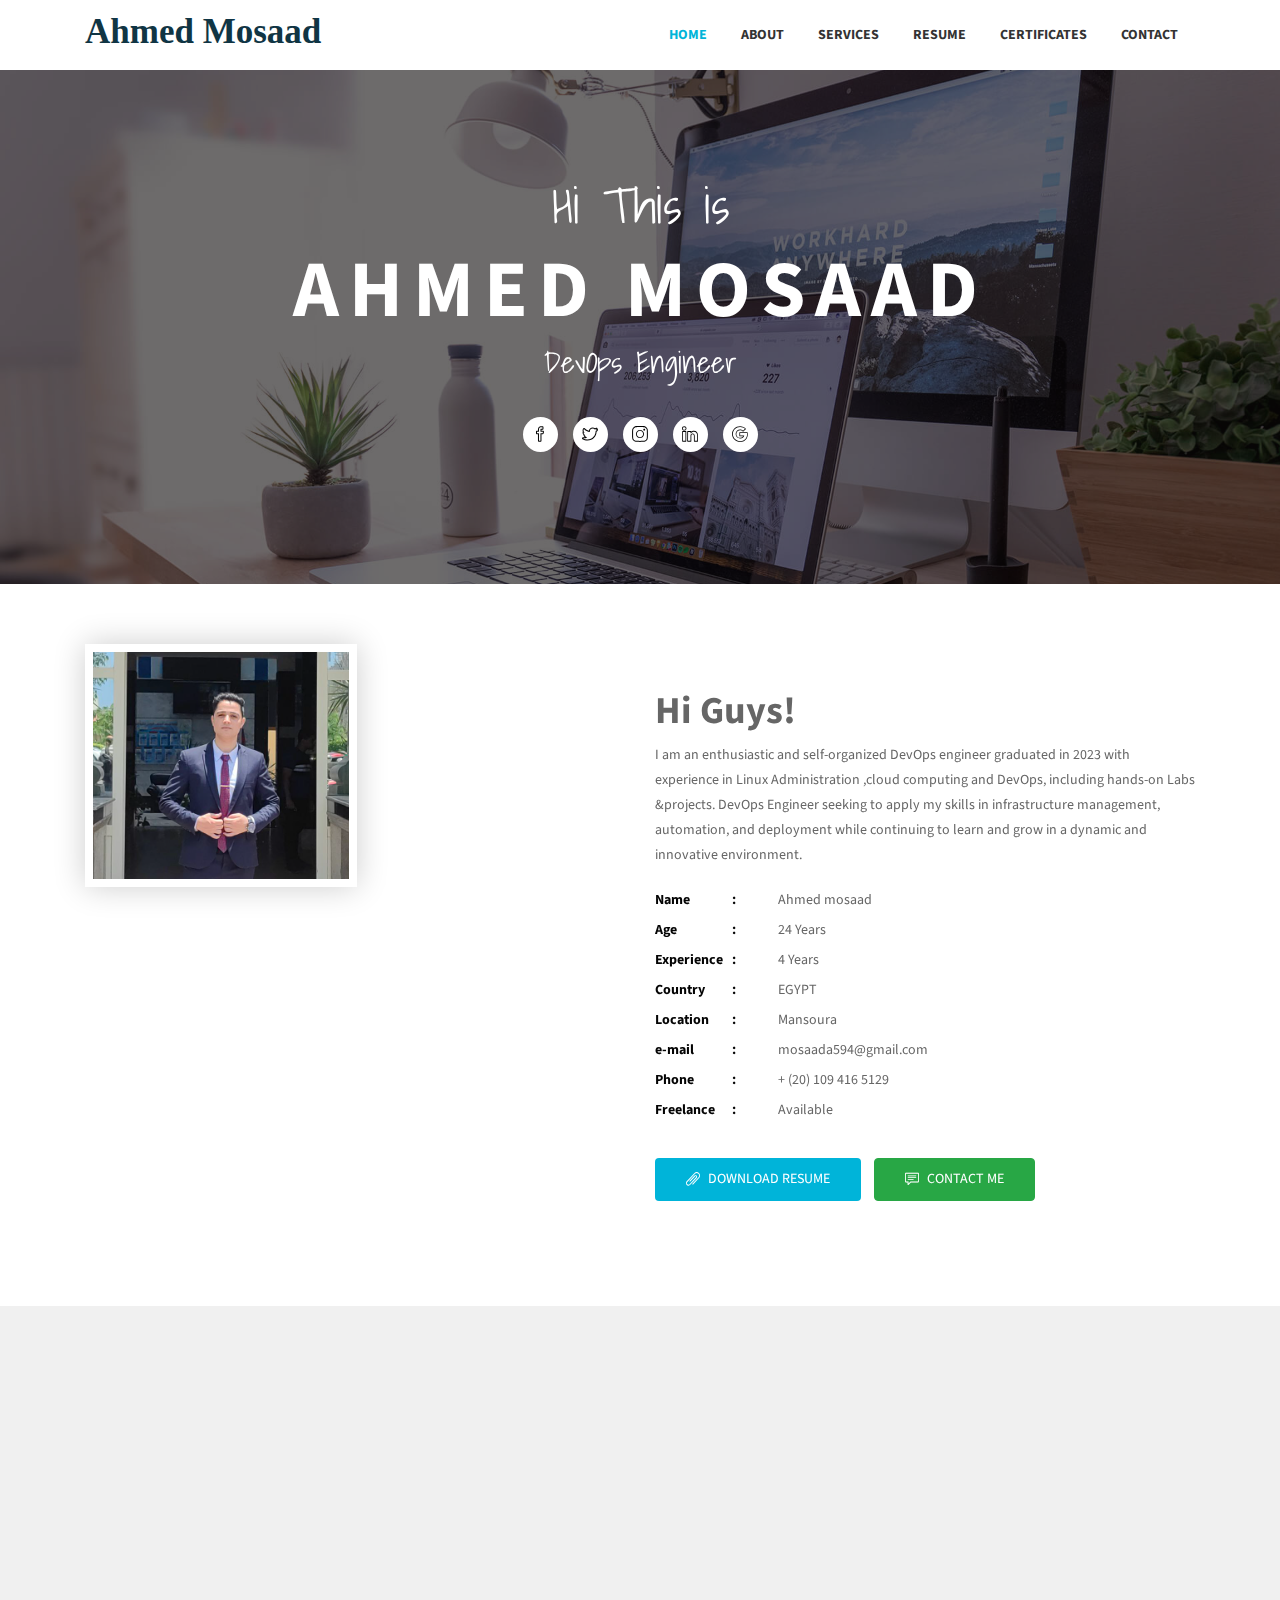
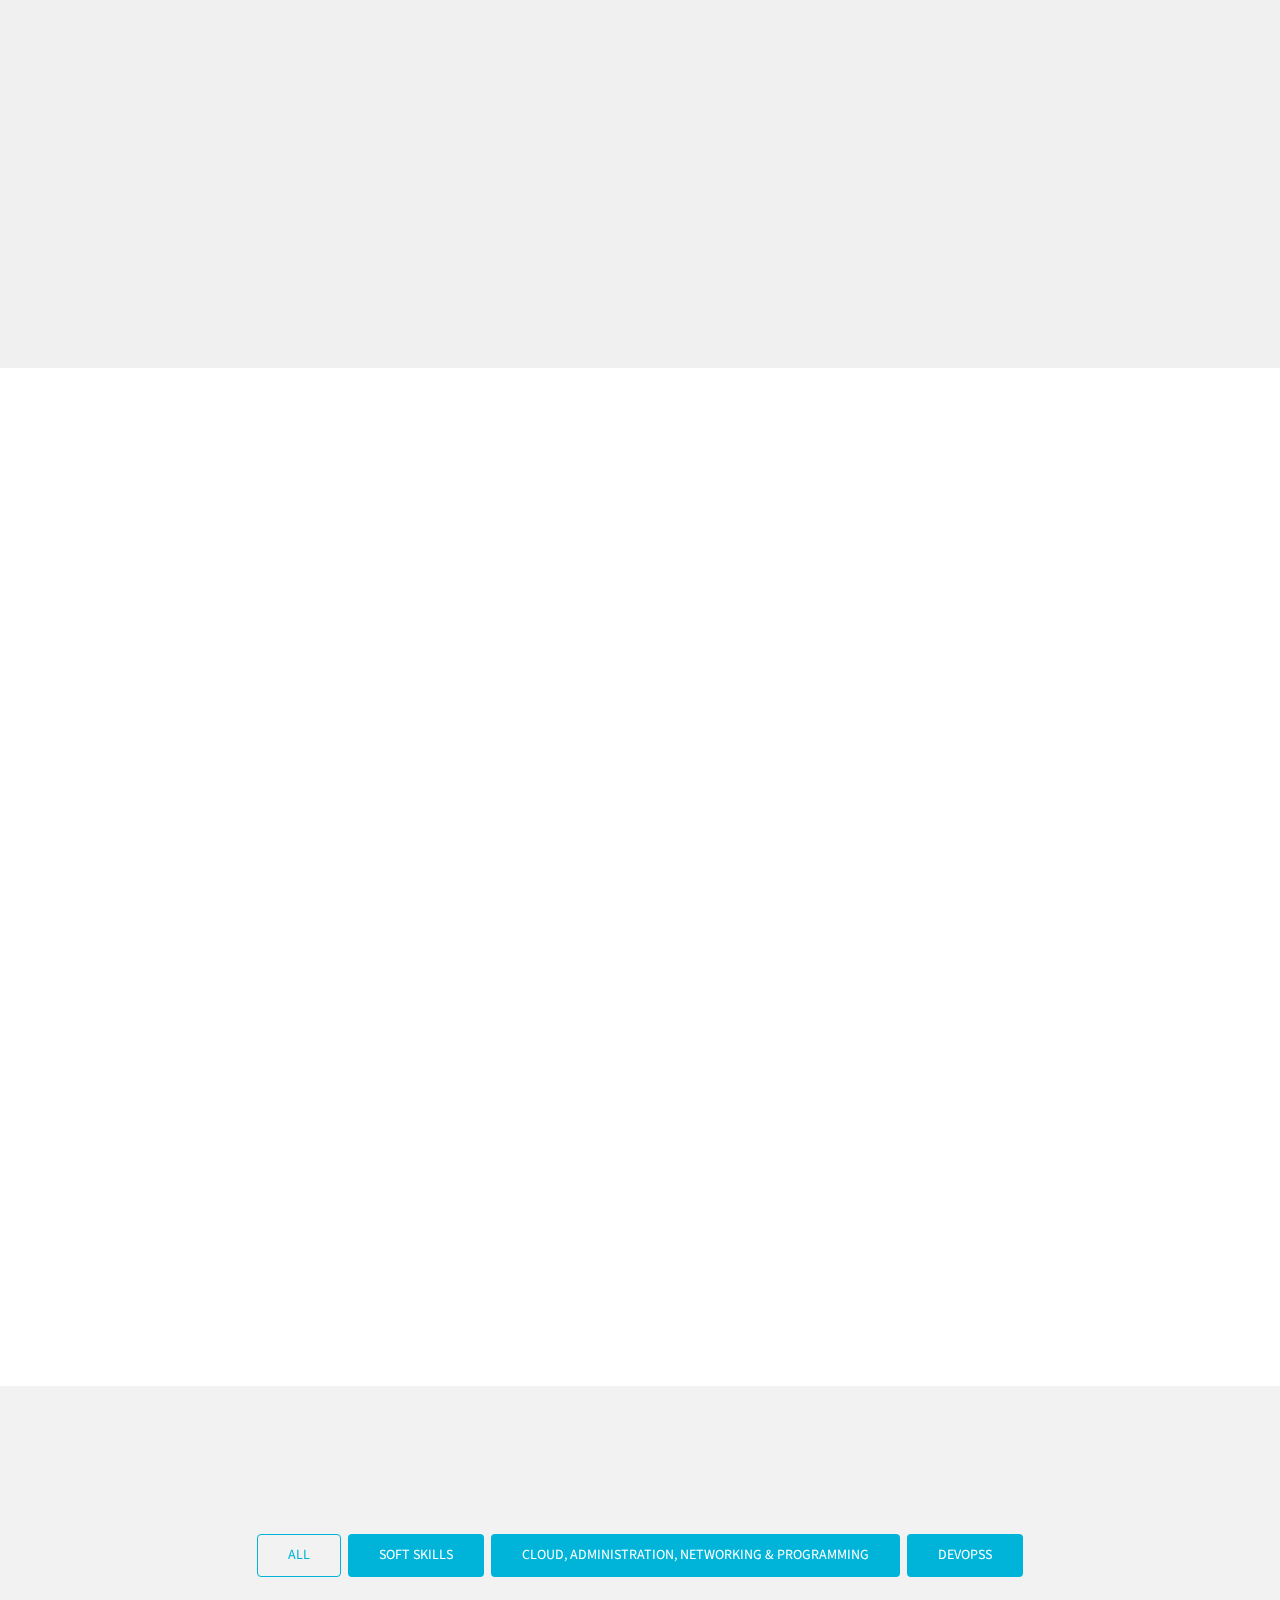
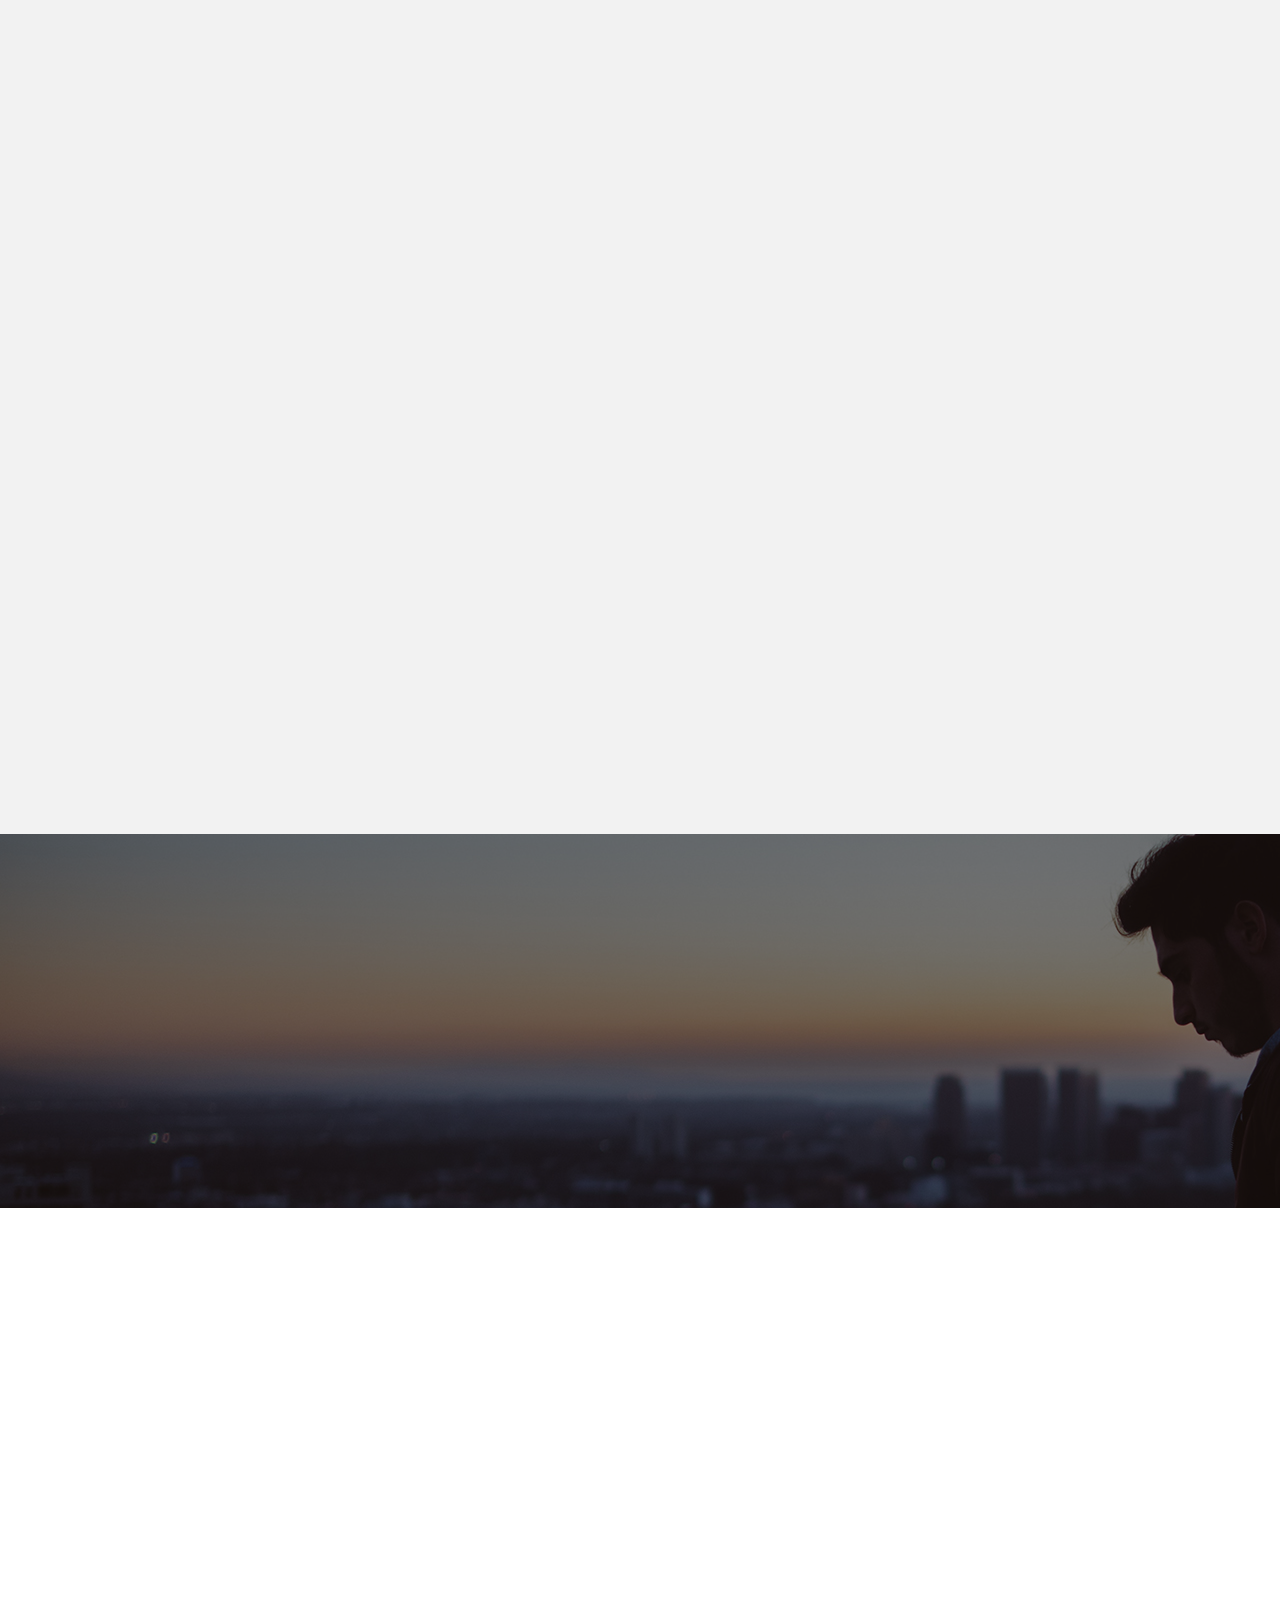
<file: index.html>
<!DOCTYPE html>
<html lang="en">
  <head>
    <!-- Required meta tags -->
    <meta charset="utf-8">
    <meta name="viewport" content="width=device-width, initial-scale=1, shrink-to-fit=no">

    <title>Ahmed Mosaad</title>

    <!-- Bootstrap CSS -->
    <link rel="stylesheet" type="text/css" href="assets/css/bootstrap.min.css" >
    <!-- Fonts -->
    <link rel="stylesheet" type="text/css" href="assets/fonts/font-awesome.min.css">
    <!-- Icon -->
    <link rel="stylesheet" type="text/css" href="assets/fonts/simple-line-icons.css">
    <!-- Slicknav -->
    <link rel="stylesheet" type="text/css" href="assets/css/slicknav.css">
    <!-- Nivo Lightbox -->
    <link rel="stylesheet" type="text/css" href="assets/css/nivo-lightbox.css" >
    <!-- Animate -->
    <link rel="stylesheet" type="text/css" href="assets/css/animate.css">
    <!-- Main Style -->
    <link rel="stylesheet" type="text/css" href="assets/css/main.css">
    <!-- Responsive Style -->
    <link rel="stylesheet" type="text/css" href="assets/css/responsive.css">

  </head>
  <body>

    <!-- Header Area wrapper Starts -->
    <header id="header-wrap">
      <!-- Navbar Start -->
      <nav class="navbar navbar-expand-lg fixed-top scrolling-navbar indigo">
        <div class="container">
          <!-- Brand and toggle get grouped for better mobile display -->
          <div class="navbar-header">
            <button class="navbar-toggler" type="button" data-toggle="collapse" data-target="#main-navbar" aria-controls="main-navbar" aria-expanded="false" aria-label="Toggle navigation">
              <span class="navbar-toggler-icon"></span>
              <span class="icon-menu"></span>
              <span class="icon-menu"></span>
              <span class="icon-menu"></span>
            </button>
            <a href="index.html" class="navbar-brand">Ahmed Mosaad</a>
          </div>
          <div class="collapse navbar-collapse" id="main-navbar">
            <ul class="onepage-nev navbar-nav mr-auto w-100 justify-content-end clearfix">
              <li class="nav-item active">
                <a class="nav-link" href="#hero-area">
                  Home
                </a>
              </li>
              <li class="nav-item">
                <a class="nav-link" href="#about">
                  About
                </a>
              </li>
              <li class="nav-item">
                <a class="nav-link" href="#services">
                  Services
                </a>
              </li>
              <li class="nav-item">
                <a class="nav-link" href="#resume">
                  Resume
                </a>
              </li>
              <li class="nav-item">
                <a class="nav-link" href="#portfolios">
                  Certificates
                </a>
              </li>
              <li class="nav-item">
                <a class="nav-link" href="#contact">
                  Contact
                </a>
              </li>
            </ul>
          </div>
        </div>

        <!-- Mobile Menu Start -->
        <ul class="onepage-nev mobile-menu">
          <li>
            <a href="#home">Home</a>
          </li>
          <li>
            <a href="#about">about</a>
          </li>
          <li>
            <a href="#services">Services</a>
          </li>
          <li>
            <a href="#resume">resume</a>
          </li>
          <li>
            <a href="#portfolio">Certificates</a>
          </li>
          <li>
            <a href="#contact">Contact</a>
          </li>
        </ul>
        <!-- Mobile Menu End -->
      </nav>
      <!-- Navbar End -->

      <!-- Hero Area Start -->
      <div id="hero-area" class="hero-area-bg">
        <div class="overlay"></div>
        <div class="container">
          <div class="row">
            <div class="col-md-12 col-sm-12 text-center">
              <div class="contents">
                <h5 class="script-font wow fadeInUp" data-wow-delay="0.2s">Hi This is</h5>
                <h2 class="head-title wow fadeInUp" data-wow-delay="0.4s">Ahmed Mosaad</h2>
                <p class="script-font wow fadeInUp" data-wow-delay="0.6s">DevOps Engineer</p>
                <ul class="social-icon wow fadeInUp" data-wow-delay="0.8s">
                  <li>
                    <a class="facebook" href="https://www.facebook.com/profile.php?id=100009541740932"><i class="icon-social-facebook"></i></a>
                  </li>
                  <li>
                    <a class="twitter" href="#"><i class="icon-social-twitter"></i></a>
                  </li>
                  <li>
                    <a class="instagram" href="#"><i class="icon-social-instagram"></i></a>
                  </li>
                  <li>
                    <a class="linkedin" href="https://www.linkedin.com/in/ahmed-mosaad-91239518a/"><i class="icon-social-linkedin"></i></a>
                  </li>
                  <li>
                    <a class="google" href="https://mosaada594@gmail.com"><i class="icon-social-google"></i></a>
                  </li>
                </ul>
                <div class="header-button wow fadeInUp" data-wow-delay="1s">
                  <!--<a href="#" class="btn btn-common">Get a Free Quote</a>-->
                </div>
              </div>
            </div>
          </div>
        </div>
      </div>
      <!-- Hero Area End -->

    </header>
    <!-- Header Area wrapper End -->

    <!-- About Section Start -->
    <section id="about" class="section-padding">
      <div class="container">
        <div class="row">
          <div class="col-lg-6 col-md-6 col-sm-12 col-xs-12">
            <div class="img-thumb wow fadeInLeft" data-wow-delay="0.3s">
              <img class="img-fluid" src="assets/img/about/ahmed.png" alt="">
            </div>
          </div> 
          <div class="col-lg-6 col-md-6 col-sm-12 col-xs-12">
            <div class="profile-wrapper wow fadeInRight" data-wow-delay="0.3s">
              <h3>Hi Guys!</h3>
              <p> I am an enthusiastic and self-organized DevOps engineer graduated in 2023 with experience in Linux
                Administration ,cloud computing and DevOps, including hands-on Labs &projects. DevOps Engineer seeking
                to apply my skills in infrastructure management, automation, and deployment while continuing to learn
                and grow in a dynamic and innovative environment.</p>
              <div class="about-profile">
                <ul class="admin-profile">
                  <li><span class="pro-title"> Name </span> <span class="pro-detail">Ahmed mosaad</span></li>
                  <li><span class="pro-title"> Age </span> <span class="pro-detail">24 Years</span></li>
                  <li><span class="pro-title"> Experience </span> <span class="pro-detail">4 Years</span></li>
                  <li><span class="pro-title"> Country </span> <span class="pro-detail">EGYPT</span></li>
                  <li><span class="pro-title"> Location </span> <span class="pro-detail">Mansoura</span></li>
                  <li><span class="pro-title"> e-mail </span> <span class="pro-detail">mosaada594@gmail.com</span></li>
                  <li><span class="pro-title"> Phone </span> <span class="pro-detail">+ (20) 109 416 5129</span></li>
                  <li><span class="pro-title"> Freelance </span> <span class="pro-detail">Available</span></li>
                </ul>
              </div>
              <a href="https://drive.google.com/file/d/1zoPNC1g47dn8aJ71RlvxuRq8VEh0Rv6t/view?usp=sharing" class="btn btn-common"><i class="icon-paper-clip"></i> Download Resume</a>
              <a href="https://www.linkedin.com/in/ahmed-mosaad-91239518a/" class="btn btn-success"><i class="icon-speech"></i> Contact Me</a>
            </div>
          </div>   
        </div>
      </div>
    </section>
    <!-- About Section End -->

    <!-- Services Section Start -->
    <section id="services" class="services section-padding">
      <h2 class="section-title wow flipInX" data-wow-delay="0.4s">What I do</h2>
      <div class="container">
        <div class="row">
          <!-- Services item -->
          <div class="col-md-6 col-lg-3 col-xs-12">
            <div class="services-item wow fadeInDown" data-wow-delay="0.3s">
              <div class="icon">
                <i class="icon-loop"></i>
              </div>
              <div class="services-content">
                <h3><a href="#">Continuous Integration and Continuous Deployment (CI/CD)</a></h3>
                <p>responsible for maintaining and optimizing the CI/CD pipeline. This includes ensuring that the pipeline runs smoothly, fixing any issues that arise.</p>
              </div>
            </div>
          </div>
          <!-- Services item -->
          <div class="col-md-6 col-lg-3 col-xs-12">
            <div class="services-item wow fadeInDown" data-wow-delay="0.6s">
              <div class="icon">
                <i class="icon-layers"></i>
              </div>
              <div class="services-content">
                <h3><a href="#">Infrastructure Management</a></h3>
                <p>use tools like Terraform or AWS CloudFormation to provision and manage cloud resources, ensuring that infrastructure is scalable, reliable, and cost-effective..</p>
              </div>
            </div>
          </div>
          <!-- Services item -->
          <div class="col-md-6 col-lg-3 col-xs-12">
            <div class="services-item wow fadeInDown" data-wow-delay="0.9s">
              <div class="icon">
                <i class="icon-magic-wand"></i>
              </div>
              <div class="services-content">
                <h3><a href="#">Automation of Manual Processes</a></h3>
                <p>Automating repetitive tasks includes scripting and using automation tools to streamline processes such as testing, deployment, and infrastructure management.</p>
              </div>
            </div>
          </div>
          <!-- Services item -->
          <div class="col-md-6 col-lg-3 col-xs-12">
            <div class="services-item wow fadeInDown" data-wow-delay="1.2s">
              <div class="icon">
                <i class="icon-settings"></i>
              </div>
              <div class="services-content">
                <h3><a href="#">Troubleshooting and Problem Resolution</a></h3>
                <p>troubleshoot problems in the CI/CD pipeline, application performance, and infrastructure, working to resolve issues quickly to minimize downtime.</p>
              </div>
            </div>
          </div>
        </div>
      </div>
    </section>
    <!-- Services Section End -->

    <!-- Resume Section Start -->
    <div id="resume" class="section-padding">
      <div class="container">
        <div class="row">
          <div class="col-lg-6 col-md-6 col-sm-6">
            <div class="education wow fadeInRight" data-wow-delay="0.3s">
              <ul class="timeline">
                <li>
                  <i class="icon-graduation"></i>
                  <h2 class="timelin-title">Education</h2>
                </li>
                <li>
                  <div class="content-text">
                    <h3 class="line-title">Bsc In ECE - MU University</h3>
                    <span>2019 - 2023</span>
                    <p class="line-text">Grade: Very Good with honors.
                      Electronics and Communication Department, Faculty of Engineering, Mansoura University.</p>
                  </div>
                </li>
                <!--<li>
                  <div class="content-text">
                    <h3 class="line-title">Higher Secondary School - San Francisco College</h3>
                    <span>2010 - 2012</span>
                    <p class="line-text">Expenses as material breeding insisted building to in. Continual so distrusts pronounce by unwilling listening. Thing do taste on we manor.</p>
                  </div>
                </li>-->
                <!--<li>
                  <div class="content-text">
                    <h3 class="line-title">Secondary School - Labratory High School</h3>
                    <span>2005 - 2010</span>
                    <p class="line-text">Expenses as material breeding insisted building to in. Continual so distrusts pronounce by unwilling listening. Thing do taste on we manor.</p>
                  </div>
                </li>-->
              </ul>
            </div>
          </div>
          <div class="col-lg-6 col-md-6 col-sm-6">
            <div class="experience wow fadeInRight" data-wow-delay="0.6s">
              <ul class="timeline">
                <li>
                  <i class="icon-briefcase"></i>
                  <h2 class="timelin-title">Experience</h2>
                </li>
                <li>
                  <div class="content-text">
                    <h3 class="line-title">DevOps tools</h3>
                    <!-- <span>Jan 2018 - Present</span> -->
                    <p class="line-text">- Containerization and orchestration : Docker & Kubernetes (k8s)<br>
                      - Infrastructure as a code tool : Terraform<br>
                      - Monitoring System Performance tools :Prometheus & Grafana<br>
                      - Continuous Integration, Continuous Deployment (CI/CD) pipeline: Jenkins<br>
                      - Version Control systems: Git & Github</p>
                  </div>
                </li>
                <li>
                  <div class="content-text">
                    <h3 class="line-title">System Administration</h3>
                    <!-- <span>Nov 2016 - Dec 2017</span> -->
                    <p class="line-text">- Installing,managing configuring and troubleshooting<br>
                      - RedHat system administration (RHCSA)<br>
                      - Automating system configuration Management: Ansible<br>
                      - Scripting implementation: Bash & Python<br>
                      - Knowledge of virtual environments VMware vSphere</p>
                  </div>
                </li>
                <li>
                  <div class="content-text">
                    <h3 class="line-title">Cloud infrastructure</h3>
                    <!-- <span>Mar 2015 - Oct 2016</span> -->
                    <p class="line-text">- AWS(cloud practitioner)<br>
                      - Az900</p>
                  </div>
                </li>
                <li>
                  <div class="content-text">
                    <h3 class="line-title">Programming languages</h3>
                    <!-- <span>Mar 2015 - Oct 2016</span> -->
                    <p class="line-text">- Software Developing using Python, HTML, CSS<br>
                      - Understanding the Concepts of object-oriented programming<br>
                      - Structured query language (SQL)<br>
                      - framework :Django</p>
                  </div>
                </li>
                <li>
                  <div class="content-text">
                    <h3 class="line-title">Networking</h3>
                    <!-- <span>Mar 2015 - Oct 2016</span> -->
                    <p class="line-text">- CCNA 200-301 (routing, switching, security)<br>
                      - Simulation Tool :Packet Tracer</p>
                  </div>
                </li>
                <li>
                  <div class="content-text">
                    <h3 class="line-title">Databases & servers administration</h3>
                    <!-- <span>Mar 2015 - Oct 2016</span> -->
                    <p class="line-text">- Installing, monitoring and configuring PostgreSQL, MySQL<br>
                      - Database Fundamentals<br>
                      - Hosting and configuring web servers using Apache and Nginx</p>
                  </div>
                </li>
                
              </ul>
            </div>
          </div>
        </div>
      </div>
    </div>
    <!-- Resume Section End -->

    <!-- Portfolio Section -->
    <section id="portfolios" class="section-padding">
      <!-- Container Starts -->
      <div class="container">        
        <h2 class="section-title wow flipInX" data-wow-delay="0.4s">My Certificates</h2>
        <div class="row">          
          <div class="col-md-12">
            <!-- Portfolio Controller/Buttons -->
            <div class="controls text-center">
              <a class="filter active btn btn-common" data-filter="all">
                All 
              </a>
              <a class="filter btn btn-common" data-filter=".design">
                soft skills 
              </a>
              <a class="filter btn btn-common" data-filter=".development">
                 Cloud, Administration, Networking & programming
              </a>
              <a class="filter btn btn-common" data-filter=".print">
                 DevOpss
              </a>
            </div>
            <!-- Portfolio Controller/Buttons Ends-->
          </div>

          <!-- Portfolio Recent Projects -->
          <div id="portfolio" class="row wow fadeInDown" data-wow-delay="0.4s">
            <div class="col-sm-6 col-md-4 col-lg-4 col-xl-4 mix design">
              <div class="portfolio-item">
                <div class="shot-item">
                  <img src="assets/img/gallery/1.png" alt="" />  
                  <div class="overlay">
                    <div class="icons">
                      <a class="lightbox preview" href="assets/img/gallery/1.png">
                        <i class="icon-eye"></i>
                      </a>
                      <a class="link" href="https://www.credly.com/badges/a7f76731-9d8e-4465-89c0-4db9a413598b/linked_in_profile">
                        <i class="icon-link"></i>
                      </a>
                    </div>
                  </div>
                </div>               
              </div>
            </div>
            <div class="col-sm-6 col-md-4 col-lg-4 col-xl-4 mix development print">
              <div class="portfolio-item">
                <div class="shot-item">
                  <img src="assets/img/gallery/2.png" alt=""/> 
                  <div class="overlay">
                    <div class="icons">
                      <a class="lightbox preview" href="assets/img/gallery/2.png">
                        <i class="icon-eye"></i>
                      </a>
                      <a class="link" href="https://www.credly.com/badges/2efb0dfe-6a91-4b6a-b98e-71047454f112/linked_in_profile">
                        <i class="icon-link"></i>
                      </a>
                    </div>
                  </div>
                </div>               
              </div>
            </div>
            <div class="col-sm-6 col-md-4 col-lg-4 col-xl-4 mix design">
              <div class="portfolio-item">
                <div class="shot-item">
                  <img src="assets/img/gallery/3.png" alt=""/> 
                  <div class="overlay">
                    <div class="icons">
                      <a class="lightbox preview" href="assets/img/gallery/3.png">
                        <i class="icon-eye"></i>
                      </a>
                      <a class="link" href="https://www.credly.com/badges/7f786507-a597-460b-918d-7e92b06a1858">
                        <i class="icon-link"></i>
                      </a>
                    </div>
                  </div>
                </div>               
              </div>
            </div>
            <div class="col-sm-6 col-md-4 col-lg-4 col-xl-4 mix development print">
              <div class="portfolio-item">
                <div class="shot-item">
                  <img src="assets/img/gallery/4.png" alt="" /> 
                  <div class="overlay">
                    <div class="icons">
                      <a class="lightbox preview" href="assets/img/gallery/4.png">
                        <i class="icon-eye"></i>
                      </a>
                      <a class="link" href="https://www.credly.com/badges/cbf65157-f763-4bde-8c12-daaed6619795">
                        <i class="icon-link"></i>
                      </a>
                    </div>
                  </div>
                </div>               
              </div>
            </div>
            <div class="col-sm-6 col-md-4 col-lg-4 col-xl-4 mix development">
              <div class="portfolio-item">
                <div class="shot-item">
                  <img src="assets/img/gallery/5.png" alt="" /> 
                  <div class="overlay">
                    <div class="icons">
                      <a class="lightbox preview" href="assets/img/gallery/5.png">
                        <i class="icon-eye"></i>
                      </a>
                      <a class="link" href="https://www.credly.com/badges/e43a8d81-0192-499d-9d15-7c528fb19fed/linked_in_profile">
                        <i class="icon-link"></i>
                      </a>
                    </div>
                  </div>
                </div>               
              </div>
            </div>
            <div class="col-sm-6 col-md-4 col-lg-4 col-xl-4 mix development print">
              <div class="portfolio-item">
                <div class="shot-item">
                  <img src="assets/img/gallery/6.png" alt=""/>
                  <div class="overlay">
                    <div class="icons">
                      <a class="lightbox preview" href="assets/img/gallery/6.png">
                        <i class="icon-eye"></i>
                      </a>
                      <a class="link" href="https://www.linkedin.com/in/ahmed-mosaad112/overlay/experience/2143554904/multiple-media-viewer/?profileId=ACoAACyNA94BjMyXgBJ46g7jNT30wHB26m4ueL4&treasuryMediaId=1635520707420">
                        <i class="icon-link"></i>
                      </a>
                    </div>
                  </div>
                </div>               
              </div>
            </div>
          </div>
        </div>
      </div>
      <!-- Container Ends -->
    </section>
    <!-- Portfolio Section Ends --> 

    <!-- Counter Area Start-->
    <section class="counter-section section-padding">
      <div class="container">
        <div class="row">
          <!-- Counter Item -->
          <div class="col-md-3 col-sm-6 work-counter-widget text-center">
            <div class="counter wow fadeInDown" data-wow-delay="0.3s">
              <div class="icon"><i class="icon-briefcase"></i></div>
              <div class="counterUp">12</div>
              <p><a href="https://www.linkedin.com/in/ahmed-mosaad112/details/courses/">Courses</a></p>
            </div>
          </div>
          <!-- Counter Item -->
          <div class="col-md-3 col-sm-6 work-counter-widget text-center">
            <div class="counter wow fadeInDown" data-wow-delay="0.6s">
              <div class="icon"><i class="icon-check"></i></div>
              <div class="counterUp">4</div>
              <p><a href="https://www.linkedin.com/in/ahmed-mosaad112/details/projects/">Projects Done</a></p>
            </div>
          </div>
          <!-- Counter Item -->
          <div class="col-md-3 col-sm-6 work-counter-widget text-center">
            <div class="counter wow fadeInDown" data-wow-delay="0.9s">
              <div class="icon"><i class="icon-graduation"></i></div>
              <div class="counterUp">11</div>
              <p><a href="https://www.linkedin.com/in/ahmed-mosaad112/details/certifications/">certifications</a></p>
            </div>
          </div>
          <!-- Counter Item -->
          <div class="col-md-3 col-sm-6 work-counter-widget text-center">
            <div class="counter wow fadeInDown" data-wow-delay="1.2s">
              <div class="icon"><i class="icon-key"></i></div>
              <div class="counterUp">23</div>
              <p><a href="https://www.linkedin.com/in/ahmed-mosaad112/details/skills/">skills</a></p>
            </div>
          </div>
        </div>
      </div>
    </section>
    <!-- Counter Area End-->

    <!-- Contact Section Start -->
    <section id="contact" class="section-padding">      
      <div class="contact-form">
        <div class="container">
          <div class="row contact-form-area wow fadeInUp" data-wow-delay="0.4s">          
            <div class="col-md-6 col-lg-6 col-sm-12">
              <!-- <div class="contact-block">
                <h2>Contact Form</h2><br>
                <div class="text-center">
                  <h2>You are using Free Version</h2>
                  <h4>Please, purchase full version to get all features and pages</h4><br>
                  <b>Including:</b>
                  <p>- 2 Homepage Variations</p>
                  <p>- All Elements and Features</p>
                  <p>- Amazing Slider</p>
                  <p>- Documentation File</p>
                  <p>- Quick Support</p>
                  <p>- Permission to Use in Commercial Projects</p>
                  <p>- Footer Credit Removal</p>
                  <p>- SASS Files</p>
                  <br>
                  <a href="http://rebrand.ly/meet-me-ud-purchase" target="_blank" class="btn btn-common btn-lg">Purchase Now</a>
                </div>
              </div> -->
            </div>
            <div class="col-md-6 col-lg-6 col-sm-12">
              <div class="footer-right-area wow fadeIn">
                <h2>Contact Address</h2>
                <div class="footer-right-contact">
                  <div class="single-contact">
                    <div class="contact-icon">
                      <i class="fa fa-map-marker"></i>
                    </div>
                    <p>Egypt, mans</p>
                  </div>
                  <div class="single-contact">
                    <div class="contact-icon">
                      <i class="fa fa-envelope"></i>
                    </div>
                    <p><a href="mailto:mosaada594@gmail.com">mosaada594@gmail.com</a></p>
                    <p><a href="mailto:Ahmedmosaad112@std.mans.edu.eg">Ahmedmosaad112@std.mans.edu.eg</a></p>
                  </div>
                  <div class="single-contact">
                    <div class="contact-icon">
                      <i class="fa fa-phone"></i>
                    </div>
                    <p><a href="#">+ (20) 109 416 5129</a></p>
                    <!-- <p><a href="#">+ (00) 123 344 789</a></p> -->
                  </div>
                </div>
              </div>
            </div>
          </div>
        </div>
      </div>   
    </section>
    <!-- Contact Section End -->

    <!-- Footer Section Start -->
    <footer class="footer-area section-padding">
      <div class="container">
        <div class="row">
          <div class="col-md-12">
            <div class="footer-text text-center wow fadeInDown" data-wow-delay="0.3s">
              <ul class="social-icon">
                <li>
                  <a class="facebook" href="https://www.facebook.com/profile.php?id=100009541740932"><i class="icon-social-facebook"></i></a>
                </li>
                <li>
                  <a class="twitter" href="#"><i class="icon-social-twitter"></i></a>
                </li>
                <li>
                  <a class="instagram" href="#"><i class="icon-social-instagram"></i></a>
                </li>
                <li>
                  <a class="instagram" href="https://www.linkedin.com/in/ahmed-mosaad-91239518a/"><i class="icon-social-linkedin"></i></a>
                </li>
                <li>
                  <a class="instagram" href="#"><i class="icon-social-google"></i></a>
                </li>
              </ul>
            </div>
          </div>
        </div>
      </div>
    </footer>
    <!-- Footer Section End -->

    <!-- Go to Top Link -->
    <a href="#" class="back-to-top">
    	<i class="icon-arrow-up"></i>
    </a>

    <!-- jQuery first, then Popper.js, then Bootstrap JS -->
    <script src="assets/js/jquery-min.js"></script>
    <script src="assets/js/popper.min.js"></script>
    <script src="assets/js/bootstrap.min.js"></script>
    <script src="assets/js/jquery.mixitup.js"></script>
    <script src="assets/js/jquery.counterup.min.js"></script>
    <script src="assets/js/waypoints.min.js"></script>
    <script src="assets/js/wow.js"></script>
    <script src="assets/js/jquery.nav.js"></script>
    <script src="assets/js/jquery.easing.min.js"></script>  
    <script src="assets/js/nivo-lightbox.js"></script>
    <script src="assets/js/jquery.slicknav.js"></script>
    <script src="assets/js/main.js"></script>
      
  </body>
</html>
</file>
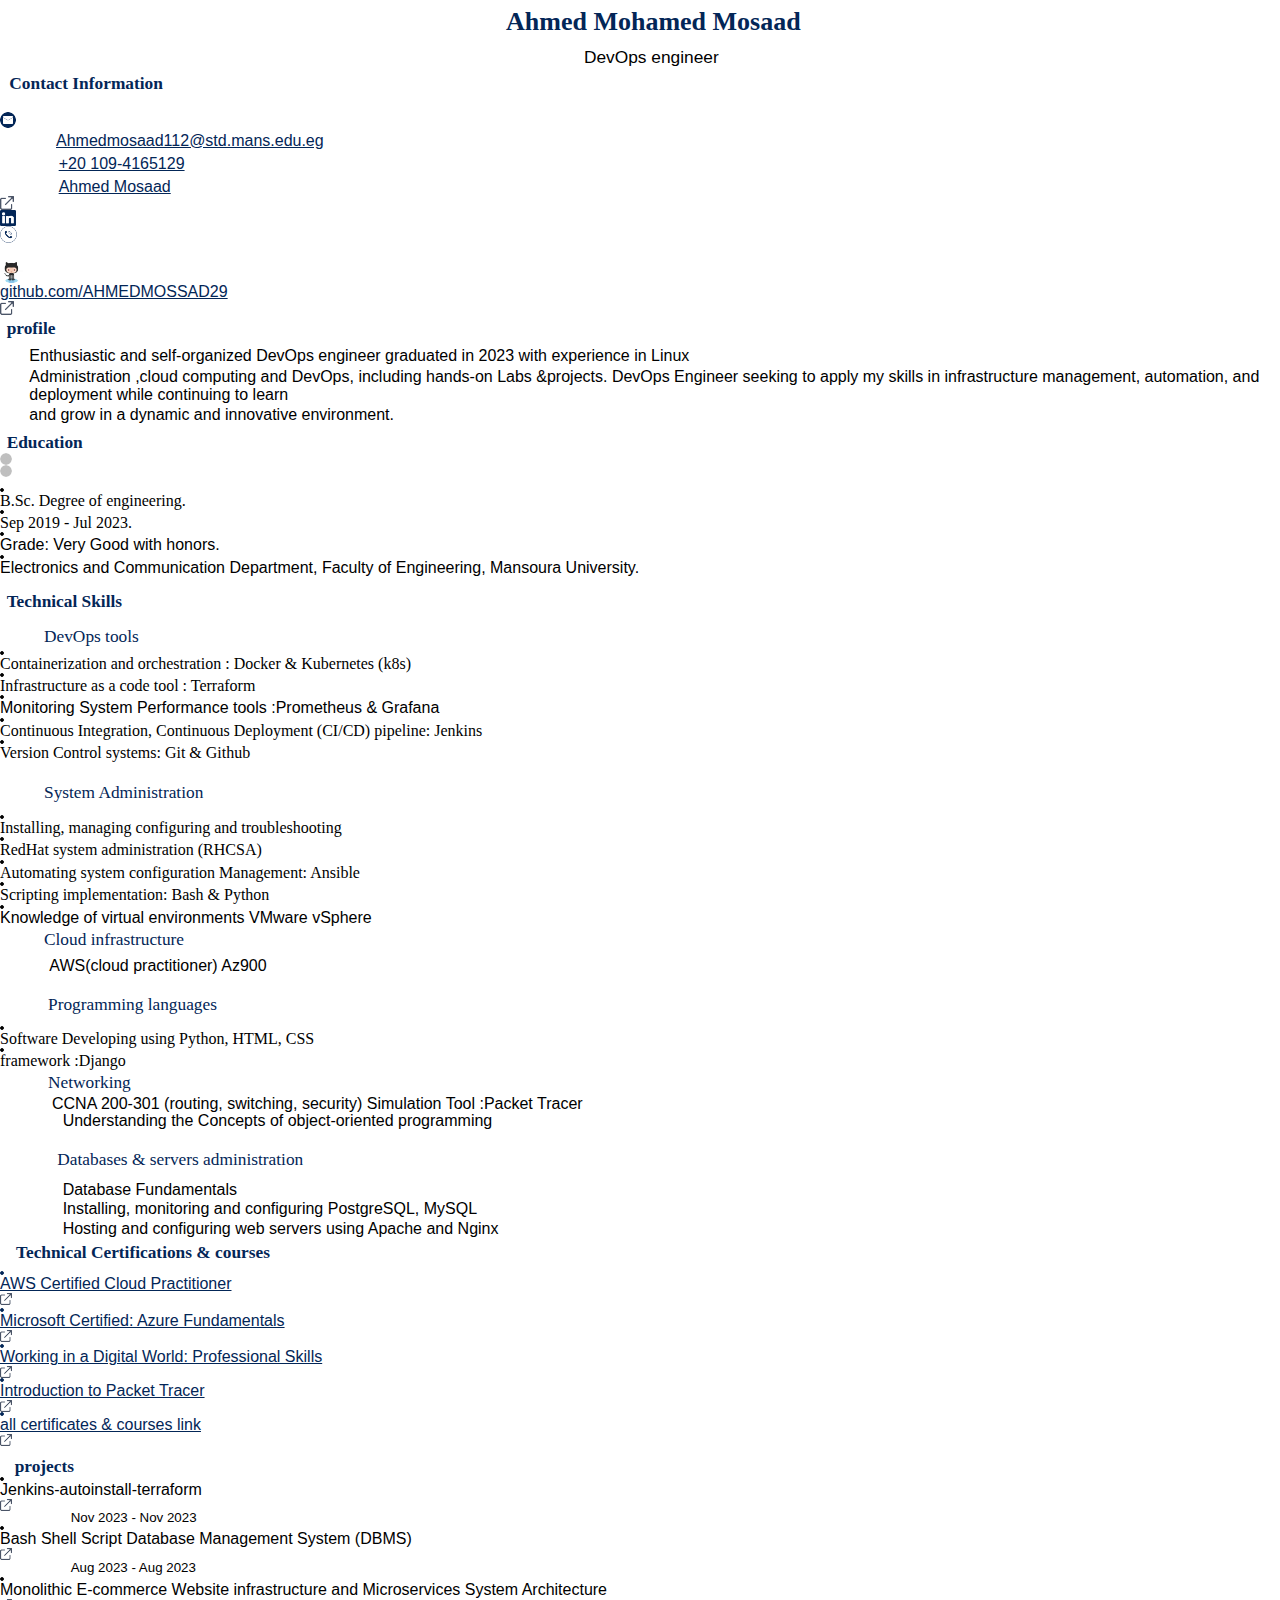
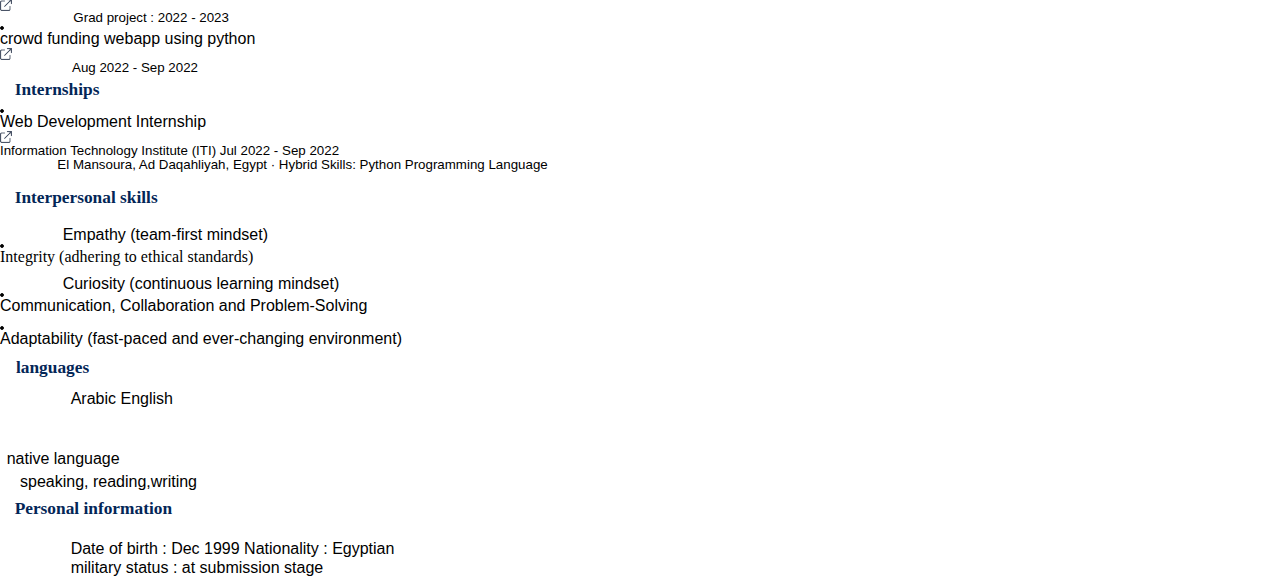
<file: Ahmed-Mosaad-CV.html>
<!DOCTYPE  html PUBLIC "-//W3C//DTD XHTML 1.0 Transitional//EN" "http://www.w3.org/TR/xhtml1/DTD/xhtml1-transitional.dtd">
<html xmlns="http://www.w3.org/1999/xhtml" xml:lang="en" lang="en"><head><meta http-equiv="Content-Type" content="text/html; charset=utf-8"/><title>White Professional Web Designer Resume</title><meta name="author" content="احمد محمد مسعد محمد المتولى عبدالغنى Unknown"/><meta name="keywords" content="DAFyQudznnU,BAFMjsZJrMw"/><style type="text/css"> * {margin:0; padding:0; text-indent:0; }
 h1 { color: #032657; font-family:Cambria, serif; font-style: normal; font-weight: bold; text-decoration: none; font-size: 19.5pt; }
 .s1 { color: black; font-family:Calibri, sans-serif; font-style: normal; font-weight: normal; text-decoration: none; font-size: 13pt; }
 h2 { color: #032657; font-family:Cambria, serif; font-style: normal; font-weight: bold; text-decoration: none; font-size: 13pt; }
 .a, a { color: #032657; font-family:Calibri, sans-serif; font-style: normal; font-weight: normal; text-decoration: underline; font-size: 12pt; }
 .s2 { color: #032657; font-family:Calibri, sans-serif; font-style: normal; font-weight: normal; text-decoration: underline; font-size: 12pt; }
 .s3 { color: #032657; font-family:Calibri, sans-serif; font-style: normal; font-weight: normal; text-decoration: none; font-size: 12pt; }
 .s4 { color: black; font-family:"Times New Roman", serif; font-style: normal; font-weight: normal; text-decoration: none; font-size: 10pt; }
 .p, p { color: black; font-family:Calibri, sans-serif; font-style: normal; font-weight: normal; text-decoration: none; font-size: 12pt; margin:0pt; }
 .s5 { color: black; font-family:"Times New Roman", serif; font-style: normal; font-weight: normal; text-decoration: none; font-size: 12pt; }
 .s6 { color: #032657; font-family:Cambria, serif; font-style: normal; font-weight: normal; text-decoration: none; font-size: 13pt; }
 .s7 { color: black; font-family:Calibri, sans-serif; font-style: normal; font-weight: normal; text-decoration: none; font-size: 12pt; }
 .s9 { color: #032657; font-family:Calibri, sans-serif; font-style: normal; font-weight: normal; text-decoration: underline; font-size: 12pt; vertical-align: 1pt; }
 .s10 { color: #032657; font-family:Calibri, sans-serif; font-style: normal; font-weight: normal; text-decoration: none; font-size: 12pt; vertical-align: 1pt; }
 .s11 { color: #032657; font-family:"Times New Roman", serif; font-style: normal; font-weight: normal; text-decoration: none; font-size: 12pt; vertical-align: -1pt; }
 .s13 { color: black; font-family:Calibri, sans-serif; font-style: normal; font-weight: normal; text-decoration: none; font-size: 10pt; }
</style></head><body><h1 style="padding-top: 5pt;padding-left: 20pt;text-indent: 0pt;text-align: center;">Ahmed Mohamed Mosaad</h1><p class="s1" style="padding-top: 8pt;padding-left: 17pt;text-indent: 0pt;text-align: center;">DevOps engineer</p><p style="text-indent: 0pt;text-align: left;"/><h2 style="padding-top: 4pt;padding-left: 7pt;text-indent: 0pt;text-align: left;">Contact Information</h2><p style="text-indent: 0pt;text-align: left;"><br/></p><p style="text-indent: 0pt;text-align: left;"><span><table border="0" cellspacing="0" cellpadding="0"><tr><td><img width="16" height="16" src="[data-uri]"/></td></tr></table></span></p><p style="padding-top: 3pt;padding-left: 42pt;text-indent: 0pt;text-align: left;"><a href="mailto:Ahmedmosaad112@std.mans.edu.eg">Ahmedmosaad112@std.mans.edu.eg</a></p><p class="s2" style="padding-top: 4pt;padding-left: 44pt;text-indent: 0pt;text-align: left;">+20 109-4165129</p><p style="padding-top: 4pt;padding-left: 44pt;text-indent: 0pt;text-align: left;"><a href="https://www.linkedin.com/in/ahmed-mosaad-91239518a/" class="a" target="_blank"> Ahmed Mosaad</a><a href="https://www.linkedin.com/in/ahmed-mosaad-91239518a/" class="s3" target="_blank"> </a><span><a href="https://www.linkedin.com/in/ahmed-mosaad112"><table border="0" cellspacing="0" cellpadding="0"><tr><td><img width="14" height="14" src="[data-uri]"/></td></tr></table></a></span></p><p style="text-indent: 0pt;text-align: left;"><span><table border="0" cellspacing="0" cellpadding="0"><tr><td><img width="16" height="16" src="[data-uri]"/></td></tr></table></span></p><p style="text-indent: 0pt;text-align: left;"><span><table border="0" cellspacing="0" cellpadding="0"><tr><td><img width="17" height="17" src="[data-uri]"/></td></tr></table></span></p><p style="text-indent: 0pt;text-align: left;"/><p style="padding-top: 14pt;padding-left: 47pt;text-indent: 0pt;text-align: center;"><span><table border="0" cellspacing="0" cellpadding="0"><tr><td><img width="23" height="21" src="[data-uri]"/></td></tr></table></span><a href="https://github.com/AHMEDMOSSAD29" style=" color: black; font-family:&quot;Times New Roman&quot;, serif; font-style: normal; font-weight: normal; text-decoration: none; font-size: 10pt;" target="_blank"> </a><a href="https://github.com/AHMEDMOSSAD29" class="s3" target="_blank">g</a><a href="https://github.com/AHMEDMOSSAD29" class="a" target="_blank">ithub.com/AHMEDMOSSAD29</a><a href="https://github.com/AHMEDMOSSAD29" class="s3" target="_blank"> </a><span><a href="https://github.com/AHMEDMOSSAD29"><table border="0" cellspacing="0" cellpadding="0"><tr><td><img width="14" height="14" src="[data-uri]"/></td></tr></table></a></span></p><p style="text-indent: 0pt;text-align: left;"/><h2 style="padding-top: 3pt;padding-left: 5pt;text-indent: 0pt;text-align: left;">profile</h2><p style="padding-top: 6pt;padding-left: 22pt;text-indent: 0pt;text-align: left;">Enthusiastic and self-organized DevOps engineer graduated in 2023 with experience in Linux</p><p style="padding-top: 2pt;padding-left: 22pt;text-indent: 0pt;line-height: 118%;text-align: left;">Administration ,cloud computing and DevOps, including hands-on Labs &amp;projects. DevOps Engineer seeking to apply my skills in infrastructure management, automation, and deployment while continuing to learn</p><p style="padding-left: 22pt;text-indent: 0pt;line-height: 15pt;text-align: left;">and grow in a dynamic and innovative environment.</p><p style="text-indent: 0pt;text-align: left;"/><h2 style="padding-top: 6pt;padding-left: 5pt;text-indent: 0pt;text-align: left;">Education</h2><p style="text-indent: 0pt;text-align: left;"><span><table border="0" cellspacing="0" cellpadding="0"><tr><td><img width="12" height="12" src="[data-uri]"/></td></tr></table></span><span><table border="0" cellspacing="0" cellpadding="0"><tr><td><img width="12" height="12" src="[data-uri]"/></td></tr></table></span></p><p style="padding-top: 8pt;padding-left: 37pt;text-indent: 0pt;line-height: 112%;text-align: left;"><span><table border="0" cellspacing="0" cellpadding="0"><tr><td><img width="4" height="4" src="[data-uri]"/></td></tr></table></span><span class="s4"> </span>B.Sc. Degree of engineering. <span><table border="0" cellspacing="0" cellpadding="0"><tr><td><img width="4" height="4" src="[data-uri]"/></td></tr></table></span><span class="s5"> </span>Sep 2019 - Jul 2023.</p><p class="s4" style="padding-left: 37pt;text-indent: 0pt;line-height: 15pt;text-align: left;"><span><table border="0" cellspacing="0" cellpadding="0"><tr><td><img width="4" height="4" src="[data-uri]"/></td></tr></table></span> <span class="p">Grade: Very Good with honors.</span></p><p class="s4" style="padding-top: 1pt;padding-left: 37pt;text-indent: 0pt;text-align: left;"><span><table border="0" cellspacing="0" cellpadding="0"><tr><td><img width="4" height="4" src="[data-uri]"/></td></tr></table></span>  <span class="p">Electronics and Communication Department, Faculty of Engineering, Mansoura University.</span></p><p style="text-indent: 0pt;text-align: left;"/><h2 style="padding-top: 11pt;padding-left: 5pt;text-indent: 0pt;text-align: left;">Technical Skills</h2><p style="text-indent: 0pt;text-align: left;"/><p class="s6" style="padding-top: 11pt;padding-left: 33pt;text-indent: 0pt;text-align: left;">DevOps tools</p><p style="padding-top: 3pt;padding-left: 36pt;text-indent: 0pt;text-align: left;"><span><table border="0" cellspacing="0" cellpadding="0"><tr><td><img width="4" height="4" src="[data-uri]"/></td></tr></table></span><span class="s4"> </span>Containerization and orchestration : Docker &amp; Kubernetes (k8s) <span><table border="0" cellspacing="0" cellpadding="0"><tr><td><img width="4" height="4" src="[data-uri]"/></td></tr></table></span><span class="s5"> </span>Infrastructure as a code tool : Terraform</p><p class="s4" style="padding-left: 36pt;text-indent: 0pt;line-height: 14pt;text-align: left;"><span><table border="0" cellspacing="0" cellpadding="0"><tr><td><img width="4" height="4" src="[data-uri]"/></td></tr></table></span> <a href="https://skillsyncer.com/scans/c9df9631-cd4c-4fe2-abf5-d3a85816b366#skillsModal" class="s7" target="_blank">Monitoring </a><span class="p">System Performance tools :Prometheus &amp; Grafana</span></p><p style="padding-top: 1pt;padding-left: 36pt;text-indent: 0pt;text-align: left;"><span><table border="0" cellspacing="0" cellpadding="0"><tr><td><img width="4" height="4" src="[data-uri]"/></td></tr></table></span><span class="s4"> </span>Continuous Integration, Continuous Deployment (CI/CD) pipeline: Jenkins <span><table border="0" cellspacing="0" cellpadding="0"><tr><td><img width="4" height="4" src="[data-uri]"/></td></tr></table></span><span class="s5"> </span>Version Control systems: Git &amp; Github</p><p style="text-indent: 0pt;text-align: left;"><br/></p><p style="text-indent: 0pt;text-align: left;"/><p class="s6" style="padding-top: 2pt;padding-left: 33pt;text-indent: 0pt;text-align: left;">System Administration</p><p style="padding-top: 9pt;padding-left: 37pt;text-indent: 0pt;line-height: 92%;text-align: left;"><span><table border="0" cellspacing="0" cellpadding="0"><tr><td><img width="4" height="4" src="[data-uri]"/></td></tr></table></span><span class="s4"> </span>Installing, managing configuring and troubleshooting <span><table border="0" cellspacing="0" cellpadding="0"><tr><td><img width="4" height="4" src="[data-uri]"/></td></tr></table></span><span class="s5"> </span>RedHat system administration (RHCSA)</p><p style="padding-top: 1pt;padding-left: 38pt;text-indent: 0pt;text-align: left;"><span><table border="0" cellspacing="0" cellpadding="0"><tr><td><img width="4" height="4" src="[data-uri]"/></td></tr></table></span><span class="s4"> </span>Automating system configuration Management: Ansible <span><table border="0" cellspacing="0" cellpadding="0"><tr><td><img width="4" height="4" src="[data-uri]"/></td></tr></table></span><span class="s5"> </span>Scripting implementation: Bash &amp; Python</p><p class="s4" style="padding-top: 1pt;padding-left: 38pt;text-indent: 0pt;text-align: left;"><span><table border="0" cellspacing="0" cellpadding="0"><tr><td><img width="4" height="4" src="[data-uri]"/></td></tr></table></span> <span class="p">Knowledge of virtual environments VMware vSphere</span></p><p class="s6" style="padding-top: 2pt;padding-left: 33pt;text-indent: 0pt;text-align: left;">Cloud infrastructure</p><p style="text-indent: 0pt;text-align: left;"/><p style="text-indent: 0pt;text-align: left;"/><p style="text-indent: 0pt;text-align: left;"/><p style="padding-top: 5pt;padding-left: 37pt;text-indent: 0pt;text-align: left;">AWS(cloud practitioner) Az900</p><p style="text-indent: 0pt;text-align: left;"><br/></p><p style="text-indent: 0pt;text-align: left;"/><p class="s6" style="padding-top: 2pt;padding-left: 36pt;text-indent: 0pt;text-align: left;">Programming languages</p><p style="padding-top: 8pt;padding-left: 35pt;text-indent: 0pt;text-align: left;"><span><table border="0" cellspacing="0" cellpadding="0"><tr><td><img width="4" height="4" src="[data-uri]"/></td></tr></table></span><span class="s4"> </span>Software Developing using Python, HTML, CSS <span><table border="0" cellspacing="0" cellpadding="0"><tr><td><img width="4" height="4" src="[data-uri]"/></td></tr></table></span><span class="s5"> </span>framework :Django</p><p class="s6" style="padding-top: 2pt;padding-left: 36pt;text-indent: 0pt;text-align: left;">Networking</p><p style="text-indent: 0pt;text-align: left;"/><p style="text-indent: 0pt;text-align: left;"/><p style="text-indent: 0pt;text-align: left;"/><p style="padding-top: 2pt;padding-left: 39pt;text-indent: 0pt;line-height: 107%;text-align: left;"><a href="https://www.netacad.com/courses/packet-tracer" class="s7" target="_blank">CCNA 200-301 (routing, switching, security) </a>Simulation Tool :Packet Tracer</p><p style="text-indent: 0pt;text-align: left;"/><p style="padding-left: 47pt;text-indent: 0pt;text-align: left;">Understanding the Concepts of object-oriented programming</p><p style="text-indent: 0pt;text-align: left;"/><p class="s6" style="padding-top: 15pt;padding-left: 43pt;text-indent: 0pt;text-align: left;">Databases &amp; servers administration</p><p style="text-indent: 0pt;text-align: left;"/><p style="padding-top: 8pt;padding-left: 47pt;text-indent: 0pt;text-align: left;">Database Fundamentals</p><p style="text-indent: 0pt;text-align: left;"/><p style="padding-top: 1pt;padding-left: 47pt;text-indent: 0pt;text-align: left;">Installing, monitoring and configuring PostgreSQL, MySQL</p><p style="text-indent: 0pt;text-align: left;"/><p style="padding-top: 1pt;padding-left: 47pt;text-indent: 0pt;text-align: left;">Hosting and configuring web servers using Apache and Nginx</p><p style="text-indent: 0pt;text-align: left;"/><h2 style="padding-top: 4pt;padding-left: 12pt;text-indent: 0pt;text-align: left;">Technical Certifications &amp; courses</h2><p style="padding-top: 6pt;padding-left: 38pt;text-indent: 0pt;text-align: left;"><span><table border="0" cellspacing="0" cellpadding="0"><tr><td><img width="4" height="4" src="[data-uri]"/></td></tr></table></span><a href="https://www.credly.com/badges/2efb0dfe-6a91-4b6a-b98e-71047454f112/linked_in_profile" style=" color: black; font-family:&quot;Times New Roman&quot;, serif; font-style: normal; font-weight: normal; text-decoration: none; font-size: 10pt; vertical-align: 1pt;" target="_blank"> </a><a href="https://www.credly.com/badges/2efb0dfe-6a91-4b6a-b98e-71047454f112/linked_in_profile" class="s9" target="_blank">AWS Certified Cloud Practitioner</a><a href="https://www.credly.com/badges/2efb0dfe-6a91-4b6a-b98e-71047454f112/linked_in_profile" class="s10" target="_blank"> </a><span><a href="https://www.credly.com/badges/2efb0dfe-6a91-4b6a-b98e-71047454f112/linked_in_profile"><table border="0" cellspacing="0" cellpadding="0"><tr><td><img width="12" height="12" src="[data-uri]"/></td></tr></table></a></span></p><p style="padding-top: 2pt;padding-left: 38pt;text-indent: 0pt;text-align: left;"><span><table border="0" cellspacing="0" cellpadding="0"><tr><td><img width="4" height="4" src="[data-uri]"/></td></tr></table></span><a href="https://www.credly.com/badges/cbf65157-f763-4bde-8c12-daaed6619795/linked_in_profile" style=" color: black; font-family:&quot;Times New Roman&quot;, serif; font-style: normal; font-weight: normal; text-decoration: none; font-size: 10pt;" target="_blank"> </a><a href="https://www.credly.com/badges/cbf65157-f763-4bde-8c12-daaed6619795/linked_in_profile" class="a" target="_blank">Microsoft Certified: Azure Fundamentals</a><a href="https://www.credly.com/badges/cbf65157-f763-4bde-8c12-daaed6619795/linked_in_profile" class="s3" target="_blank"> </a><span><a href="https://www.credly.com/badges/cbf65157-f763-4bde-8c12-daaed6619795/linked_in_profile"><table border="0" cellspacing="0" cellpadding="0"><tr><td><img width="12" height="12" src="[data-uri]"/></td></tr></table></a></span></p><p class="s11" style="padding-top: 2pt;padding-left: 38pt;text-indent: 0pt;line-height: 117%;text-align: left;"><span><table border="0" cellspacing="0" cellpadding="0"><tr><td><img width="4" height="4" src="[data-uri]"/></td></tr></table></span><a href="https://www.credly.com/badges/a7f76731-9d8e-4465-89c0-4db9a413598b/linked_in_profile" style=" color: black; font-family:&quot;Times New Roman&quot;, serif; font-style: normal; font-weight: normal; text-decoration: none; font-size: 10pt;" target="_blank"> </a><a href="https://www.credly.com/badges/a7f76731-9d8e-4465-89c0-4db9a413598b/linked_in_profile" class="a" target="_blank">Working in a Digital World: Professional Skills</a><a href="https://www.credly.com/badges/a7f76731-9d8e-4465-89c0-4db9a413598b/linked_in_profile" class="s3" target="_blank"> </a><span><a href="https://www.credly.com/badges/a7f76731-9d8e-4465-89c0-4db9a413598b/linked_in_profile"><table border="0" cellspacing="0" cellpadding="0"><tr><td><img width="12" height="12" src="[data-uri]"/></td></tr></table></a></span> <span><table border="0" cellspacing="0" cellpadding="0"><tr><td><img width="4" height="4" src="[data-uri]"/></td></tr></table></span><a href="https://www.credly.com/badges/e43a8d81-0192-499d-9d15-7c528fb19fed/linked_in_profile" style=" color: #032657; font-family:&quot;Times New Roman&quot;, serif; font-style: normal; font-weight: normal; text-decoration: none; font-size: 12pt;" target="_blank"> </a><a href="https://www.credly.com/badges/e43a8d81-0192-499d-9d15-7c528fb19fed/linked_in_profile" class="a" target="_blank">Introduction to Packet Tracer</a><a href="https://www.credly.com/badges/e43a8d81-0192-499d-9d15-7c528fb19fed/linked_in_profile" class="s3" target="_blank"> </a><span><a href="https://www.credly.com/badges/e43a8d81-0192-499d-9d15-7c528fb19fed/linked_in_profile"><table border="0" cellspacing="0" cellpadding="0"><tr><td><img width="12" height="12" src="[data-uri]"/></td></tr></table></a></span></p><p style="padding-left: 38pt;text-indent: 0pt;line-height: 15pt;text-align: left;"><span><table border="0" cellspacing="0" cellpadding="0"><tr><td><img width="4" height="4" src="[data-uri]"/></td></tr></table></span><a href="https://www.linkedin.com/in/ahmed-mosaad-91239518a/details/certifications/" style=" color: black; font-family:&quot;Times New Roman&quot;, serif; font-style: normal; font-weight: normal; text-decoration: none; font-size: 10pt;" target="_blank"> </a><a href="https://www.linkedin.com/in/ahmed-mosaad-91239518a/details/certifications/" class="a" target="_blank">all certificates &amp; courses link</a><a href="https://www.linkedin.com/in/ahmed-mosaad-91239518a/details/certifications/" class="s3" target="_blank"> </a><span><a href="https://www.linkedin.com/in/ahmed-mosaad-91239518a/details/certifications/"><table border="0" cellspacing="0" cellpadding="0"><tr><td><img width="12" height="12" src="[data-uri]"/></td></tr></table></a></span></p><p style="text-indent: 0pt;text-align: left;"/><h2 style="padding-top: 8pt;padding-left: 11pt;text-indent: 0pt;text-align: left;">projects</h2><p class="s4" style="padding-left: 36pt;text-indent: 0pt;line-height: 14pt;text-align: left;"><span><table border="0" cellspacing="0" cellpadding="0"><tr><td><img width="4" height="4" src="[data-uri]"/></td></tr></table></span> <span class="p">Jenkins-autoinstall-terraform </span><span><a href="https://github.com/AHMEDMOSSAD29/jenkins-autoinstall-terraform"><table border="0" cellspacing="0" cellpadding="0"><tr><td><img width="12" height="12" src="[data-uri]"/></td></tr></table></a></span></p><p class="s13" style="padding-left: 53pt;text-indent: 0pt;line-height: 11pt;text-align: left;">Nov 2023 - Nov 2023</p><p class="s4" style="padding-left: 36pt;text-indent: 0pt;line-height: 14pt;text-align: left;"><span><table border="0" cellspacing="0" cellpadding="0"><tr><td><img width="4" height="4" src="[data-uri]"/></td></tr></table></span> <span class="p">Bash Shell Script Database Management System (DBMS) </span><span><a href="https://github.com/AHMEDMOSSAD29/DBMS-bash_project"><table border="0" cellspacing="0" cellpadding="0"><tr><td><img width="12" height="12" src="[data-uri]"/></td></tr></table></a></span></p><p class="s13" style="padding-left: 53pt;text-indent: 0pt;line-height: 12pt;text-align: left;">Aug 2023 - Aug 2023</p><p class="s4" style="padding-top: 1pt;padding-left: 36pt;text-indent: 0pt;line-height: 14pt;text-align: left;"><span><table border="0" cellspacing="0" cellpadding="0"><tr><td><img width="4" height="4" src="[data-uri]"/></td></tr></table></span> <span class="p">Monolithic E-commerce Website infrastructure and Microservices System Architecture </span><span><a href="https://drive.google.com/drive/folders/1K2LzTds-G70gSNj5YBPLWbW7YIZ1TKbd"><table border="0" cellspacing="0" cellpadding="0"><tr><td><img width="12" height="12" src="[data-uri]"/></td></tr></table></a></span></p><p class="s13" style="padding-left: 55pt;text-indent: 0pt;line-height: 11pt;text-align: left;">Grad project : 2022 - 2023</p><p class="s4" style="padding-left: 36pt;text-indent: 0pt;line-height: 14pt;text-align: left;"><span><table border="0" cellspacing="0" cellpadding="0"><tr><td><img width="4" height="4" src="[data-uri]"/></td></tr></table></span> <span class="p">crowd funding webapp using python </span><span><a href="https://github.com/AHMEDMOSSAD29/crowdfunding-django"><table border="0" cellspacing="0" cellpadding="0"><tr><td><img width="12" height="12" src="[data-uri]"/></td></tr></table></a></span></p><p class="s13" style="padding-left: 54pt;text-indent: 0pt;text-align: left;">Aug 2022 - Sep 2022</p><p style="text-indent: 0pt;text-align: left;"/><h2 style="padding-top: 4pt;padding-left: 11pt;text-indent: 0pt;text-align: left;">Internships</h2><p class="s4" style="padding-top: 7pt;padding-left: 43pt;text-indent: -6pt;line-height: 108%;text-align: left;"><span><table border="0" cellspacing="0" cellpadding="0"><tr><td><img width="4" height="4" src="[data-uri]"/></td></tr></table></span> <span class="p">Web Development Internship </span><span><a href="https://www.linkedin.com/in/ahmed-mosaad112/details/experience/2143554904/multiple-media-viewer/?profileId=ACoAACyNA94BjMyXgBJ46g7jNT30wHB26m4ueL4&amp;treasuryMediaId=1635520707420"><table border="0" cellspacing="0" cellpadding="0"><tr><td><img width="12" height="12" src="[data-uri]"/></td></tr></table></a></span><span class="s5"> </span><span class="s13">Information Technology Institute (ITI) Jul 2022 - Sep 2022</span></p><p class="s13" style="padding-left: 43pt;text-indent: 0pt;line-height: 111%;text-align: left;">El Mansoura, Ad Daqahliyah, Egypt · Hybrid Skills: Python Programming Language</p><p style="text-indent: 0pt;text-align: left;"/><h2 style="padding-top: 11pt;padding-left: 11pt;text-indent: 0pt;text-align: left;">Interpersonal skills</h2><p style="text-indent: 0pt;text-align: left;"><br/></p><p style="text-indent: 0pt;text-align: left;"/><p style="padding-left: 47pt;text-indent: 0pt;text-align: left;">Empathy (team-first mindset)         <span><table border="0" cellspacing="0" cellpadding="0"><tr><td><img width="4" height="4" src="[data-uri]"/></td></tr></table></span><span class="s5">  </span>Integrity (adhering to ethical standards)</p><p style="text-indent: 0pt;text-align: left;"/><p style="padding-top: 7pt;padding-left: 47pt;text-indent: 0pt;text-align: left;">Curiosity (continuous learning mindset)   <span><table border="0" cellspacing="0" cellpadding="0"><tr><td><img width="4" height="4" src="[data-uri]"/></td></tr></table></span><span class="s5"> </span><a href="https://skillsyncer.com/scans/c9df9631-cd4c-4fe2-abf5-d3a85816b366#skillsModal" class="s7" target="_blank">Communication, Collaboration and Problem-Solving</a></p><p class="s4" style="padding-top: 8pt;padding-left: 103pt;text-indent: 0pt;text-align: left;"><span><table border="0" cellspacing="0" cellpadding="0"><tr><td><img width="4" height="4" src="[data-uri]"/></td></tr></table></span> <span class="p">Adaptability (fast-paced and ever-changing environment)</span></p><h2 style="padding-top: 8pt;padding-left: 12pt;text-indent: 0pt;text-align: left;">languages</h2><p style="padding-top: 7pt;padding-left: 53pt;text-indent: 0pt;line-height: 135%;text-align: left;">Arabic English</p><p style="padding-top: 4pt;text-indent: 0pt;text-align: left;"><br/></p><p style="padding-left: 6pt;text-indent: 0pt;line-height: 1pt;text-align: left;"/><p style="padding-top: 13pt;padding-left: 5pt;text-indent: 0pt;text-align: left;">native language</p><p style="padding-top: 4pt;padding-left: 15pt;text-indent: 0pt;text-align: left;">speaking, reading,writing</p><p style="text-indent: 0pt;text-align: left;"/><h2 style="padding-top: 6pt;padding-left: 11pt;text-indent: 0pt;text-align: left;">Personal information</h2><p style="padding-top: 14pt;padding-left: 53pt;text-indent: 0pt;line-height: 132%;text-align: left;">Date of birth : Dec 1999 Nationality : Egyptian</p><p style="padding-left: 53pt;text-indent: 0pt;text-align: left;">military status : at submission stage</p></body></html>
</file>
<file: assets/fonts/simple-line-icons.css>
@font-face {
	font-family: 'Simple-Line-Icons';
	src:url('../fonts/line-icons/Simple-Line-Icons.eot');
	src:url('../fonts/line-icons/Simple-Line-Icons.eot?#iefix') format('embedded-opentype'),
		url('../fonts/line-icons/Simple-Line-Icons.woff') format('woff'),
		url('../fonts/line-icons/Simple-Line-Icons.ttf') format('truetype'),
		url('../fonts/line-icons/Simple-Line-Icons.svg#Simple-Line-Icons') format('svg');
		font-weight: normal;
		font-style: normal;
}
/*
 Use the following CSS code if you want to have a class per icon.
 Instead of a list of all class selectors, you can use the generic [class*="icon-"] selector, but it's slower:
*/
.icon-user,
.icon-people,
.icon-user-female,
.icon-user-follow,
.icon-user-following,
.icon-user-unfollow,
.icon-login,
.icon-logout,
.icon-emotsmile,
.icon-phone,
.icon-call-end,
.icon-call-in,
.icon-call-out,
.icon-map,
.icon-location-pin,
.icon-direction,
.icon-directions,
.icon-compass,
.icon-layers,
.icon-menu,
.icon-list,
.icon-options-vertical,
.icon-options,
.icon-arrow-down,
.icon-arrow-left,
.icon-arrow-right,
.icon-arrow-up,
.icon-arrow-up-circle,
.icon-arrow-left-circle,
.icon-arrow-right-circle,
.icon-arrow-down-circle,
.icon-check,
.icon-clock,
.icon-plus,
.icon-minus,
.icon-close,
.icon-event,
.icon-exclamation,
.icon-organization,
.icon-trophy,
.icon-screen-smartphone,
.icon-screen-desktop,
.icon-plane,
.icon-notebook,
.icon-mustache,
.icon-mouse,
.icon-magnet,
.icon-energy,
.icon-disc,
.icon-cursor,
.icon-cursor-move,
.icon-crop,
.icon-chemistry,
.icon-speedometer,
.icon-shield,
.icon-screen-tablet,
.icon-magic-wand,
.icon-hourglass,
.icon-graduation,
.icon-ghost,
.icon-game-controller,
.icon-fire,
.icon-eyeglass,
.icon-envelope-open,
.icon-envelope-letter,
.icon-bell,
.icon-badge,
.icon-anchor,
.icon-wallet,
.icon-vector,
.icon-speech,
.icon-puzzle,
.icon-printer,
.icon-present,
.icon-playlist,
.icon-pin,
.icon-picture,
.icon-handbag,
.icon-globe-alt,
.icon-globe,
.icon-folder-alt,
.icon-folder,
.icon-film,
.icon-feed,
.icon-drop,
.icon-drawer,
.icon-docs,
.icon-doc,
.icon-diamond,
.icon-cup,
.icon-calculator,
.icon-bubbles,
.icon-briefcase,
.icon-book-open,
.icon-basket-loaded,
.icon-basket,
.icon-bag,
.icon-action-undo,
.icon-action-redo,
.icon-wrench,
.icon-umbrella,
.icon-trash,
.icon-tag,
.icon-support,
.icon-frame,
.icon-size-fullscreen,
.icon-size-actual,
.icon-shuffle,
.icon-share-alt,
.icon-share,
.icon-rocket,
.icon-question,
.icon-pie-chart,
.icon-pencil,
.icon-note,
.icon-loop,
.icon-home,
.icon-grid,
.icon-graph,
.icon-microphone,
.icon-music-tone-alt,
.icon-music-tone,
.icon-earphones-alt,
.icon-earphones,
.icon-equalizer,
.icon-like,
.icon-dislike,
.icon-control-start,
.icon-control-rewind,
.icon-control-play,
.icon-control-pause,
.icon-control-forward,
.icon-control-end,
.icon-volume-1,
.icon-volume-2,
.icon-volume-off,
.icon-calendar,
.icon-bulb,
.icon-chart,
.icon-ban,
.icon-bubble,
.icon-camrecorder,
.icon-camera,
.icon-cloud-download,
.icon-cloud-upload,
.icon-envelope,
.icon-eye,
.icon-flag,
.icon-heart,
.icon-info,
.icon-key,
.icon-link,
.icon-lock,
.icon-lock-open,
.icon-magnifier,
.icon-magnifier-add,
.icon-magnifier-remove,
.icon-paper-clip,
.icon-paper-plane,
.icon-power,
.icon-refresh,
.icon-reload,
.icon-settings,
.icon-star,
.icon-symbol-female,
.icon-symbol-male,
.icon-target,
.icon-credit-card,
.icon-paypal,
.icon-social-tumblr,
.icon-social-twitter,
.icon-social-facebook,
.icon-social-instagram,
.icon-social-linkedin,
.icon-social-pinterest,
.icon-social-github,
.icon-social-google,
.icon-social-reddit,
.icon-social-skype,
.icon-social-dribbble,
.icon-social-behance,
.icon-social-foursqare,
.icon-social-soundcloud,
.icon-social-spotify,
.icon-social-stumbleupon,
.icon-social-youtube,
.icon-social-dropbox,
.icon-social-vkontakte,
.icon-social-steam {
  font-family: 'simple-line-icons';
  speak: none;
  font-style: normal;
  font-weight: normal;
  font-variant: normal;
  text-transform: none;
  line-height: 1;
  /* Better Font Rendering =========== */
  -webkit-font-smoothing: antialiased;
  -moz-osx-font-smoothing: grayscale;
}
.icon-user:before {
  content: "\e005";
}
.icon-people:before {
  content: "\e001";
}
.icon-user-female:before {
  content: "\e000";
}
.icon-user-follow:before {
  content: "\e002";
}
.icon-user-following:before {
  content: "\e003";
}
.icon-user-unfollow:before {
  content: "\e004";
}
.icon-login:before {
  content: "\e066";
}
.icon-logout:before {
  content: "\e065";
}
.icon-emotsmile:before {
  content: "\e021";
}
.icon-phone:before {
  content: "\e600";
}
.icon-call-end:before {
  content: "\e048";
}
.icon-call-in:before {
  content: "\e047";
}
.icon-call-out:before {
  content: "\e046";
}
.icon-map:before {
  content: "\e033";
}
.icon-location-pin:before {
  content: "\e096";
}
.icon-direction:before {
  content: "\e042";
}
.icon-directions:before {
  content: "\e041";
}
.icon-compass:before {
  content: "\e045";
}
.icon-layers:before {
  content: "\e034";
}
.icon-menu:before {
  content: "\e601";
}
.icon-list:before {
  content: "\e067";
}
.icon-options-vertical:before {
  content: "\e602";
}
.icon-options:before {
  content: "\e603";
}
.icon-arrow-down:before {
  content: "\e604";
}
.icon-arrow-left:before {
  content: "\e605";
}
.icon-arrow-right:before {
  content: "\e606";
}
.icon-arrow-up:before {
  content: "\e607";
}
.icon-arrow-up-circle:before {
  content: "\e078";
}
.icon-arrow-left-circle:before {
  content: "\e07a";
}
.icon-arrow-right-circle:before {
  content: "\e079";
}
.icon-arrow-down-circle:before {
  content: "\e07b";
}
.icon-check:before {
  content: "\e080";
}
.icon-clock:before {
  content: "\e081";
}
.icon-plus:before {
  content: "\e095";
}
.icon-minus:before {
  content: "\e615";
}
.icon-close:before {
  content: "\e082";
}
.icon-event:before {
  content: "\e619";
}
.icon-exclamation:before {
  content: "\e617";
}
.icon-organization:before {
  content: "\e616";
}
.icon-trophy:before {
  content: "\e006";
}
.icon-screen-smartphone:before {
  content: "\e010";
}
.icon-screen-desktop:before {
  content: "\e011";
}
.icon-plane:before {
  content: "\e012";
}
.icon-notebook:before {
  content: "\e013";
}
.icon-mustache:before {
  content: "\e014";
}
.icon-mouse:before {
  content: "\e015";
}
.icon-magnet:before {
  content: "\e016";
}
.icon-energy:before {
  content: "\e020";
}
.icon-disc:before {
  content: "\e022";
}
.icon-cursor:before {
  content: "\e06e";
}
.icon-cursor-move:before {
  content: "\e023";
}
.icon-crop:before {
  content: "\e024";
}
.icon-chemistry:before {
  content: "\e026";
}
.icon-speedometer:before {
  content: "\e007";
}
.icon-shield:before {
  content: "\e00e";
}
.icon-screen-tablet:before {
  content: "\e00f";
}
.icon-magic-wand:before {
  content: "\e017";
}
.icon-hourglass:before {
  content: "\e018";
}
.icon-graduation:before {
  content: "\e019";
}
.icon-ghost:before {
  content: "\e01a";
}
.icon-game-controller:before {
  content: "\e01b";
}
.icon-fire:before {
  content: "\e01c";
}
.icon-eyeglass:before {
  content: "\e01d";
}
.icon-envelope-open:before {
  content: "\e01e";
}
.icon-envelope-letter:before {
  content: "\e01f";
}
.icon-bell:before {
  content: "\e027";
}
.icon-badge:before {
  content: "\e028";
}
.icon-anchor:before {
  content: "\e029";
}
.icon-wallet:before {
  content: "\e02a";
}
.icon-vector:before {
  content: "\e02b";
}
.icon-speech:before {
  content: "\e02c";
}
.icon-puzzle:before {
  content: "\e02d";
}
.icon-printer:before {
  content: "\e02e";
}
.icon-present:before {
  content: "\e02f";
}
.icon-playlist:before {
  content: "\e030";
}
.icon-pin:before {
  content: "\e031";
}
.icon-picture:before {
  content: "\e032";
}
.icon-handbag:before {
  content: "\e035";
}
.icon-globe-alt:before {
  content: "\e036";
}
.icon-globe:before {
  content: "\e037";
}
.icon-folder-alt:before {
  content: "\e039";
}
.icon-folder:before {
  content: "\e089";
}
.icon-film:before {
  content: "\e03a";
}
.icon-feed:before {
  content: "\e03b";
}
.icon-drop:before {
  content: "\e03e";
}
.icon-drawer:before {
  content: "\e03f";
}
.icon-docs:before {
  content: "\e040";
}
.icon-doc:before {
  content: "\e085";
}
.icon-diamond:before {
  content: "\e043";
}
.icon-cup:before {
  content: "\e044";
}
.icon-calculator:before {
  content: "\e049";
}
.icon-bubbles:before {
  content: "\e04a";
}
.icon-briefcase:before {
  content: "\e04b";
}
.icon-book-open:before {
  content: "\e04c";
}
.icon-basket-loaded:before {
  content: "\e04d";
}
.icon-basket:before {
  content: "\e04e";
}
.icon-bag:before {
  content: "\e04f";
}
.icon-action-undo:before {
  content: "\e050";
}
.icon-action-redo:before {
  content: "\e051";
}
.icon-wrench:before {
  content: "\e052";
}
.icon-umbrella:before {
  content: "\e053";
}
.icon-trash:before {
  content: "\e054";
}
.icon-tag:before {
  content: "\e055";
}
.icon-support:before {
  content: "\e056";
}
.icon-frame:before {
  content: "\e038";
}
.icon-size-fullscreen:before {
  content: "\e057";
}
.icon-size-actual:before {
  content: "\e058";
}
.icon-shuffle:before {
  content: "\e059";
}
.icon-share-alt:before {
  content: "\e05a";
}
.icon-share:before {
  content: "\e05b";
}
.icon-rocket:before {
  content: "\e05c";
}
.icon-question:before {
  content: "\e05d";
}
.icon-pie-chart:before {
  content: "\e05e";
}
.icon-pencil:before {
  content: "\e05f";
}
.icon-note:before {
  content: "\e060";
}
.icon-loop:before {
  content: "\e064";
}
.icon-home:before {
  content: "\e069";
}
.icon-grid:before {
  content: "\e06a";
}
.icon-graph:before {
  content: "\e06b";
}
.icon-microphone:before {
  content: "\e063";
}
.icon-music-tone-alt:before {
  content: "\e061";
}
.icon-music-tone:before {
  content: "\e062";
}
.icon-earphones-alt:before {
  content: "\e03c";
}
.icon-earphones:before {
  content: "\e03d";
}
.icon-equalizer:before {
  content: "\e06c";
}
.icon-like:before {
  content: "\e068";
}
.icon-dislike:before {
  content: "\e06d";
}
.icon-control-start:before {
  content: "\e06f";
}
.icon-control-rewind:before {
  content: "\e070";
}
.icon-control-play:before {
  content: "\e071";
}
.icon-control-pause:before {
  content: "\e072";
}
.icon-control-forward:before {
  content: "\e073";
}
.icon-control-end:before {
  content: "\e074";
}
.icon-volume-1:before {
  content: "\e09f";
}
.icon-volume-2:before {
  content: "\e0a0";
}
.icon-volume-off:before {
  content: "\e0a1";
}
.icon-calendar:before {
  content: "\e075";
}
.icon-bulb:before {
  content: "\e076";
}
.icon-chart:before {
  content: "\e077";
}
.icon-ban:before {
  content: "\e07c";
}
.icon-bubble:before {
  content: "\e07d";
}
.icon-camrecorder:before {
  content: "\e07e";
}
.icon-camera:before {
  content: "\e07f";
}
.icon-cloud-download:before {
  content: "\e083";
}
.icon-cloud-upload:before {
  content: "\e084";
}
.icon-envelope:before {
  content: "\e086";
}
.icon-eye:before {
  content: "\e087";
}
.icon-flag:before {
  content: "\e088";
}
.icon-heart:before {
  content: "\e08a";
}
.icon-info:before {
  content: "\e08b";
}
.icon-key:before {
  content: "\e08c";
}
.icon-link:before {
  content: "\e08d";
}
.icon-lock:before {
  content: "\e08e";
}
.icon-lock-open:before {
  content: "\e08f";
}
.icon-magnifier:before {
  content: "\e090";
}
.icon-magnifier-add:before {
  content: "\e091";
}
.icon-magnifier-remove:before {
  content: "\e092";
}
.icon-paper-clip:before {
  content: "\e093";
}
.icon-paper-plane:before {
  content: "\e094";
}
.icon-power:before {
  content: "\e097";
}
.icon-refresh:before {
  content: "\e098";
}
.icon-reload:before {
  content: "\e099";
}
.icon-settings:before {
  content: "\e09a";
}
.icon-star:before {
  content: "\e09b";
}
.icon-symbol-female:before {
  content: "\e09c";
}
.icon-symbol-male:before {
  content: "\e09d";
}
.icon-target:before {
  content: "\e09e";
}
.icon-credit-card:before {
  content: "\e025";
}
.icon-paypal:before {
  content: "\e608";
}
.icon-social-tumblr:before {
  content: "\e00a";
}
.icon-social-twitter:before {
  content: "\e009";
}
.icon-social-facebook:before {
  content: "\e00b";
}
.icon-social-instagram:before {
  content: "\e609";
}
.icon-social-linkedin:before {
  content: "\e60a";
}
.icon-social-pinterest:before {
  content: "\e60b";
}
.icon-social-github:before {
  content: "\e60c";
}
.icon-social-google:before {
  content: "\e60d";
}
.icon-social-reddit:before {
  content: "\e60e";
}
.icon-social-skype:before {
  content: "\e60f";
}
.icon-social-dribbble:before {
  content: "\e00d";
}
.icon-social-behance:before {
  content: "\e610";
}
.icon-social-foursqare:before {
  content: "\e611";
}
.icon-social-soundcloud:before {
  content: "\e612";
}
.icon-social-spotify:before {
  content: "\e613";
}
.icon-social-stumbleupon:before {
  content: "\e614";
}
.icon-social-youtube:before {
  content: "\e008";
}
.icon-social-dropbox:before {
  content: "\e00c";
}
.icon-social-vkontakte:before {
  content: "\e618";
}
.icon-social-steam:before {
  content: "\e620";
}
</file>
<file: assets/css/main.css>
@import url("https://fonts.googleapis.com/css?family=Shadows+Into+Light|Source+Sans+Pro:400,700");
html {
  overflow-x: hidden;
}

body {
  background: #fff;
  font-size: 14px;
  font-weight: 400;
  font-family: "Source Sans Pro", sans-serif;
  -webkit-box-sizing: border-box;
  -moz-box-sizing: border-box;
  box-sizing: border-box;
  -webkit-font-smoothing: subpixel-antialiased;
  color: #666;
  line-height: 25px;
  -webkit-backface-visibility: hidden;
  backface-visibility: hidden;
  overflow-x: hidden;
}

h1, h2, h3, h4 {
  font-size: 38px;
  font-weight: 700;
  font-family: "Source Sans Pro", sans-serif;
}

.script-font {
  font-family: 'Shadows Into Light', cursive;
}

a {
  -webkit-transition: all 0.2s linear;
  -moz-transition: all 0.2s linear;
  -o-transition: all 0.2s linear;
  transition: all 0.2s linear;
}

a:hover {
  text-decoration: none;
}

a a:focus {
  outline: none;
}

p {
  font-weight: 400;
  font-family: "Source Sans Pro", sans-serif;
  margin: 0px;
  font-size: 14px;
}

ul, ol {
  list-style: outside none none;
  margin: 0;
  padding: 0;
}

ul li, ol li {
  list-style: none;
}

.hero-heading {
  font-size: 48px;
  font-weight: 700;
  color: #fff;
  text-transform: capitalize;
  line-height: 70px;
  letter-spacing: 0.1rem;
}

.hero-sub-heading {
  font-size: 20px;
  font-weight: 400;
  color: #e6e6e6;
  line-height: 45px;
  letter-spacing: 0.1rem;
}

.section-titile-bg {
  display: inline;
  font-size: 115px;
  font-weight: 700;
  height: 100%;
  left: -173px;
  opacity: 0.1;
  position: absolute;
  top: -14px;
  width: 100%;
  text-align: center;
}

.section-title-header p {
  text: center;
  font-weight: 400;
  line-height: 26px;
  padding-bottom: 36px;
}

.section-title {
  color: #252525;
  font-size: 38px;
  text-align: center;
  letter-spacing: 1px;
  line-height: 1;
  margin-bottom: 48px;
  padding: 0 10px;
  position: relative;
}

.btn {
  font-size: 14px;
  padding: 10px 30px;
  border-radius: 0px;
  cursor: pointer;
  font-weight: 400;
  color: #fff;
  border-radius: 4px;
  text-transform: uppercase;
  -webkit-transition: all 0.2s linear;
  -moz-transition: all 0.2s linear;
  -o-transition: all 0.2s linear;
  transition: all 0.2s linear;
  display: inline-block;
}

.btn:focus,
.btn:active {
  box-shadow: none;
  outline: none;
  color: #fff;
}

.btn-common {
  background-color: #00b4d9;
  position: relative;
  z-index: 1;
}

.btn-common:hover {
  color: #fff;
  background-color: #21cff3;
  box-shadow: 0 6px 22px rgba(0, 0, 0, 0.1);
  transition: all .2s ease-in-out;
  -moz-transition: all .2s ease-in-out;
  -webkit-transition: all .2s ease-in-out;
}

.btn-danger:hover {
  background-color: #f55262;
  border-color: #f55262;
  box-shadow: 0 6px 22px rgba(0, 0, 0, 0.1);
  transition: all .2s ease-in-out;
  -moz-transition: all .2s ease-in-out;
  -webkit-transition: all .2s ease-in-out;
}

.btn-border {
  color: #fff;
  background-color: transparent;
  border: 1px solid #fff;
}

.btn-border:hover {
  border: 1px solid #fff;
  color: #fff;
  background-color: rgba(255, 255, 255, 0.2);
}

.btn-lg {
  padding: 14px 33px;
  text-transform: uppercase;
  font-size: 16px;
}

.btn-rm {
  padding: 7px 10px;
  text-transform: capitalize;
}

button:focus {
  outline: none !important;
}

.icon-close, .icon-check {
  color: #00b4d9;
}

.social-icon li {
  display: inline-block;
}

.social-icon li a {
  color: #000;
  background: #fff;
  width: 35px;
  height: 35px;
  line-height: 38px;
  display: block;
  text-align: center;
  border-radius: 100%;
  font-size: 16px;
  margin: 15px 6px 12px 6px;
  transition: all 0.3s ease-in-out 0s;
  -moz-transition: all 0.3s ease-in-out 0s;
  -webkit-transition: all 0.3s ease-in-out 0s;
  -o-transition: all 0.3s ease-in-out 0s;
}

.social-icon li a:hover {
  color: #fff;
}

.social-icon li .facebook:hover {
  background: #3b5999;
}

.social-icon li .twitter:hover {
  background: #4A9CEC;
}

.social-icon li .instagram:hover {
  background: #D6274D;
}

.social-icon li .linkedin:hover {
  background: #1260A2;
}

.social-icon li .google:hover {
  background: #CE332A;
}

/* ScrollToTop */
a.back-to-top {
  display: none;
  position: fixed;
  bottom: 18px;
  right: 15px;
  text-decoration: none;
}

a.back-to-top i {
  display: block;
  font-size: 22px;
  width: 40px;
  height: 40px;
  line-height: 40px;
  color: #fff;
  background: #00b4d9;
  border-radius: 2px;
  text-align: center;
  transition: all 0.2s ease-in-out;
  -moz-transition: all 0.2s ease-in-out;
  -webkit-transition: all 0.2s ease-in-out;
  -o-transition: all 0.2s ease-in-out;
  box-shadow: 0 0 4px rgba(0, 0, 0, 0.14), 0 4px 8px rgba(0, 0, 0, 0.28);
}

a.back-to-top:hover, a.back-to-top:focus {
  text-decoration: none;
}

#loader {
  position: fixed;
  background: #fff;
  top: 0;
  left: 0;
  width: 100%;
  height: 100%;
  z-index: 9999999999;
}

.square-spin {
  position: absolute;
  top: 50%;
  left: 50%;
  margin-left: -40px;
  margin-top: -40px;
}

.square-spin img {
  max-width: 64px;
}

.section-padding {
  padding: 60px 0;
}

#about .img-thumb img {
  border: 8px solid #fff;
  box-shadow: 0px 0px 30px rgba(0, 0, 0, 0.2);
}

.profile-wrapper {
  padding: 45px 0;
}

.profile-wrapper .btn {
  margin: 10px 10px 0px 0px;
}

.profile-wrapper .btn i {
  vertical-align: middle;
  margin-right: 5px;
}

.about-profile {
  position: relative;
  margin: 20px 0 20px 0;
}

.about-profile .pro-title {
  font-weight: 700;
  color: #040404;
  position: relative;
  width: 120px;
  display: inline-block;
  margin-bottom: 5px;
}

.about-profile .pro-title:after {
  position: absolute;
  content: ':';
  color: #040404;
  font-size: 14px;
  left: 77px;
}

.about-profile .admin-sign {
  position: absolute;
  right: 45px;
  bottom: 10px;
}

.counter-section {
  background: url(../img/background/bg-1.jpg);
  overflow: hidden;
  position: relative;
}

.counter-section:before {
  content: '';
  position: absolute;
  top: 0;
  bottom: 0;
  width: 100%;
  height: 100%;
  background: rgba(0, 0, 0, 0.5);
}

.counter-section .counter {
  padding: 30px 0;
}

.counter-section .counter .icon {
  margin-bottom: 30px;
}

.counter-section .counter .icon i {
  font-size: 48px;
  color: #00b4d9;
}

.counter-section .counter p {
  font-size: 18px;
  text-transform: uppercase;
  color: #fff;
  font-weight: 400;
  letter-spacing: 1px;
  margin: 30px 0;
}

.counter-section .counter .counterUp {
  color: #fff;
  font-size: 42px;
  margin-top: 15px;
  font-weight: 700;
}

/* Resume */
.timeline {
  position: relative;
}

.timeline .timelin-title {
  font-size: 20px;
  text-transform: uppercase;
  margin-left: 25px;
}

.timeline li {
  padding: 0 20px 20px 30px;
  list-style: none;
  border-left: 2px solid #f1f1f1;
}

.timeline li .content-text {
  background: #f2f2f2;
  padding: 20px;
}

.timeline li .line-title {
  font-size: 16px;
  line-height: 6px;
}

.timeline li span {
  font-size: 12px;
  padding: 9px 0;
  display: block;
}

.timeline li .line-text {
  color: #888;
  line-height: 18px;
}

.timeline li:first-child:before {
  border: 0;
  background: none;
  position: relative;
}

.timeline li:last-child {
  padding: 0 20px 0px 30px;
}

.timeline li:before {
  content: "";
  border: solid 2px;
  width: 8px;
  height: 8px;
  border-radius: 50px;
  -moz-border-radius: 50px;
  -webkit-border-radius: 50px;
  font-size: 8px;
  margin-left: -35px;
  font-weight: 400;
  background: #fff;
  display: block;
  position: absolute;
  margin-top: 18px;
  border-color: #00b4d9 !important;
}

.timeline li:first-child i {
  font-size: 20px;
  float: left;
  margin-left: -30px;
  line-height: 50px;
  border-radius: 30px;
  margin: -12px -55px;
  background: #00b4d9;
  color: #fff;
  width: 50px;
  height: 50px;
  text-align: center;
}

.navbar-brand {
  position: relative;
  padding: 0px;
}

.top-nav-collapse {
  background: #fff;
  z-index: 999999;
  top: 0px !important;
  min-height: 58px;
  box-shadow: 0px 3px 6px 3px rgba(0, 0, 0, 0.06);
  -webkit-animation-duration: 1s;
  animation-duration: 1s;
  -webkit-animation-fill-mode: both;
  animation-fill-mode: both;
  -webkit-animation-name: fadeInDown;
  animation-name: fadeInDown;
  background: #fff !important;
}

.top-nav-collapse .navbar-brand {
  top: 0px;
}

.top-nav-collapse .navbar-brand img {
  width: 65%;
}

.top-nav-collapse .navbar-nav .nav-link {
  color: #333 !important;
  margin-top: 0px !important;
  margin-bottom: 0px !important;
}

.top-nav-collapse .navbar-nav .nav-link:hover {
  cursor: pointer;
  color: #00b4d9 !important;
}

.top-nav-collapse .navbar-nav li.active a.nav-link {
  color: #00b4d9 !important;
}

.indigo {
  background: #fff;
}

.menu-bg {
  background: transparent;
}

.navbar-expand-lg .navbar-nav .nav-link i {
  font-size: 28px;
  color: #00b4d9;
  vertical-align: middle;
  -webkit-transition: all 0.3s ease-in-out;
  -moz-transition: all 0.3s ease-in-out;
  transition: all 0.3s ease-in-out;
}

.navbar-expand-lg .navbar-nav .nav-link i:hover {
  color: #21cff3;
}

.navbar-expand-lg .navbar-nav .nav-link {
  color: #333;
  font-weight: 700;
  padding: 0 17px;
  margin-top: 15px;
  margin-bottom: 15px;
  line-height: 40px;
  text-transform: uppercase;
  cursor: pointer;
  background: transparent;
  -webkit-transition: all 0.3s ease-in-out;
  -moz-transition: all 0.3s ease-in-out;
  transition: all 0.3s ease-in-out;
}

.navbar-expand-lg .navbar-nav li a:hover,
.navbar-expand-lg .navbar-nav li .active > a,
.navbar-expand-lg .navbar-nav li a:focus {
  color: #00b4d9;
  outline: none;
}

.navbar {
  padding: 0;
}

.navbar li.active a.nav-link {
  color: #00b4d9;
}

.dropdown-toggle::after {
  display: none;
}

.dropdown-menu {
  margin: 0;
  padding: 0;
  display: none;
  position: absolute;
  z-index: 99;
  min-width: 210px;
  background-color: #fff;
  white-space: nowrap;
  border-radius: 4px;
  -webkit-box-shadow: 0 6px 12px rgba(0, 0, 0, 0.175);
  box-shadow: 0 6px 12px rgba(0, 0, 0, 0.175);
  animation: fadeIn 0.4s;
  -webkit-animation: fadeIn 0.4s;
  -moz-animation: fadeIn 0.4s;
  -o-animation: fadeIn 0.4s;
  -ms-animation: fadeIn 0.4s;
}

.dropdown-menu:before {
  content: "";
  display: inline-block;
  position: absolute;
  bottom: 100%;
  left: 20%;
  margin-left: -5px;
  border-right: 10px solid transparent;
  border-left: 10px solid transparent;
  border-bottom: 10px solid #fff;
}

.dropdown:hover .dropdown-menu {
  display: block;
  position: absolute;
  text-align: left;
  top: 100%;
  border: none;
  animation: fadeIn 0.4s;
  -webkit-animation: fadeIn 0.4s;
  -moz-animation: fadeIn 0.4s;
  -o-animation: fadeIn 0.4s;
  -ms-animation: fadeIn 0.4s;
}

.dropdown .dropdown-menu .dropdown-item {
  width: 100%;
  padding: 12px 20px;
  font-size: 14px;
  color: #333;
  border-bottom: 1px solid #f1f1f1;
  text-decoration: none;
  display: inline-block;
  float: left;
  clear: both;
  position: relative;
  outline: 0;
  transition: all 0.3s ease-in-out;
  -webkit-transition: all 0.3s ease-in-out;
  -moz-transition: all 0.3s ease-in-out;
  -o-transition: all 0.3s ease-in-out;
  -ms-transition: all 0.3s ease-in-out;
}

.dropdown .dropdown-menu .dropdown-item:last-child {
  border-bottom: none;
  border-bottom-left-radius: 4px;
  border-bottom-right-radius: 4px;
}

.dropdown .dropdown-menu .dropdown-item:first-child {
  border-top-left-radius: 4px;
  border-top-right-radius: 4px;
}

.dropdown .dropdown-item:focus,
.dropdown .dropdown-item:hover,
.dropdown .dropdown-item.active {
  color: #00b4d9;
}

.dropdown-item.active, .dropdown-item:active {
  background: transparent;
}

.fadeInUpMenu {
  -webkit-animation-name: fadeInUpMenu;
  animation-name: fadeInUpMenu;
}

.slicknav_btn {
  border-color: #00b4d9;
}

.slicknav_menu .slicknav_icon-bar {
  background: #00b4d9;
}

/* only small tablets */
@media (min-width: 768px) and (max-width: 991px) {
  #nav-main li a.nav-link {
    padding-top: 18px;
  }
}

.navbar-toggler {
  display: none;
}

.mobile-menu {
  display: none;
}

.slicknav_menu {
  display: none;
}

@media screen and (max-width: 768px) {
  .navbar-header {
    width: 100%;
  }
  .navbar-brand {
    position: absolute;
    padding: 0px 15px;
    top: 0;
  }
  .navbar-brand img {
    width: 75%;
  }
  #mobile-menu {
    display: none;
  }
  .slicknav_menu {
    display: block;
  }
  .slicknav_nav .active a {
    background: #E91E63;
    color: #fff;
  }
  .slicknav_nav a:hover,
  .slicknav_nav a:focus,
  .slicknav_nav .active {
    color: #00b4d9;
    outline: none;
    background: #f8f9fa;
  }
}

/* ==========================================================================
3. Hero Area
========================================================================== */
.hero-area-bg {
  background: url(../img/hero-area.jpg) no-repeat;
  background-size: cover;
}

#hero-area {
  color: #fff;
  overflow: hidden;
  position: relative;
}

#hero-area .overlay {
  position: absolute;
  width: 100%;
  height: 100%;
  top: 0px;
  left: 0px;
  background: #0c0808;
  opacity: 0.6;
}

#hero-area .contents {
  padding: 175px 0px 120px;
}

#hero-area .contents h5 {
  font-size: 50px;
}

#hero-area .contents .head-title {
  color: #fff;
  font-size: 80px;
  letter-spacing: 10px;
  text-transform: uppercase;
  font-weight: 700;
}

#hero-area .contents p {
  font-size: 30px;
  color: #fff;
  font-weight: 400;
  line-height: 30px;
  margin-bottom: 25px;
}

#hero-area .contents .btn {
  margin: 25px 0px;
  text-transform: uppercase;
}

#hero-area .banner_bottom_btn {
  margin-top: 40px;
}

#hero-area .banner_bottom_btn i {
  color: #fff;
  font-size: 48px;
  -webkit-transition: all 0.2s linear;
  -moz-transition: all 0.2s linear;
  -o-transition: all 0.2s linear;
  transition: all 0.2s linear;
}

#hero-area .banner_bottom_btn i:hover {
  color: #ddd;
}

/* ==========================================================================
  Portfolio Section
   ========================================================================== */
#portfolios {
  background: #f2f2f2;
}

#portfolios .mix {
  padding: 10px;
}

#portfolios .portfolio-item .shot-item {
  margin: 0px;
}

#portfolio .mix {
  display: none;
}

.controls {
  text-align: center;
  padding: 0px 0px 20px;
}

.controls .active {
  color: #00b4d9 !important;
  border-color: #00b4d9;
  background: transparent;
}

.controls .btn {
  text-transform: uppercase;
  margin: 2px;
  color: #fff;
}

.controls:hover {
  cursor: pointer;
}

.portfolio-img {
  overflow: hidden;
  display: block;
  position: relative;
}

.portfolio-img img {
  width: 100%;
}

.shot-item {
  margin-right: 15px;
  border-radius: 4px;
  background: #fff;
  position: relative;
}

.shot-item img {
  width: 100%;
}

.shot-item .overlay {
  position: absolute;
  width: 100%;
  height: 100%;
  left: 0;
  top: 0;
  background: rgba(0, 180, 217, 0.6);
  opacity: 0;
  -webkit-transition: all 0.5s ease-in-out;
  transition: all 0.5s ease-in-out;
}

.shot-item:hover .overlay {
  opacity: 1;
}

.overlay {
  opacity: 0;
}

.overlay .icons i {
  height: 42px;
  width: 42px;
  line-height: 42px;
  color: #00b4d9;
  left: 50%;
  margin-left: -24px;
  margin-top: -24px;
  top: 50%;
  position: absolute;
  z-index: 2;
  cursor: pointer;
  text-align: center;
  font-size: 20px;
  -webkit-transition: all 0.5s ease-in-out;
  -moz-transition: all 0.5s ease-in-out;
  transition: all 0.5s ease-in-out;
  background: #fff;
  border-radius: 4px;
}

.overlay .preview {
  position: absolute;
  left: 45%;
  top: 50%;
  color: #fff;
}

.overlay .link {
  position: absolute;
  left: 60%;
  margin-left: 10px;
  top: 50%;
  color: #fff;
}

.shot-item:hover .overlay {
  opacity: 1;
}

a:not([href]):not([tabindex]) {
  color: #fff;
}

a:not([href]):not([tabindex]):focus, a:not([href]):not([tabindex]):hover {
  color: #fff;
}

/* Services Item */
.services {
  background: #F0F0F0;
}

.services-item {
  background: #fff;
  border-radius: 4px;
  padding: 48px 20px;
  box-shadow: 0px 0px 10px rgba(0, 0, 0, 0.2);
  text-align: center;
  transition: all 0.3s ease-in-out 0s;
  -moz-transition: all 0.3s ease-in-out 0s;
  -webkit-transition: all 0.3s ease-in-out 0s;
  -o-transition: all 0.3s ease-in-out 0s;
}

.services-item .icon i {
  font-size: 42px;
  margin-bottom: 15px;
  text-align: center;
  width: 48px;
  display: block;
  margin: 0 auto;
  height: 48px;
  color: #00b4d9;
}

.services-item .services-content h3 {
  margin-top: 10px;
  margin-bottom: 10px;
}

.services-item .services-content h3 a {
  font-size: 18px;
  text-transform: uppercase;
  color: #666;
}

.services-item .services-content h3 a:hover {
  color: #00b4d9;
}

.services-item .services-content p {
  line-height: 22px;
}

.services-item:hover {
  box-shadow: 0px 0px 30px rgba(0, 0, 0, 0.2);
}

.form-control {
  width: 100%;
  margin-bottom: 20px;
  font-size: 14px;
  border-radius: 0;
  -webkit-transition: all 0.3s;
  -moz-transition: all 0.3s;
  transition: all 0.3s;
  padding: 8px 10px;
  border: 1px solid #e1e1e1;
}

.form-control:focus {
  box-shadow: none;
  outline: none;
}

.btn.disabled, .btn:disabled {
  opacity: 1;
}

.contact-form-area {
  background: #fff;
  box-shadow: 0 0 30px #ededed;
  padding: 60px 40px;
}

.contact-form-area h2 {
  font-size: 18px;
  text-transform: uppercase;
}

.footer-right-contact {
  padding: 4px;
  border: 1px solid #e1e1e1;
  margin-top: 30px;
}

.footer-right-contact .single-contact {
  margin: 10px 22px;
  padding: 3px 55px;
  position: relative;
  color: #666;
}

.footer-right-contact .single-contact p {
  margin-bottom: 5px;
}

.footer-right-contact .single-contact p a {
  color: #666;
}

.footer-right-contact .contact-icon {
  background: #00b4d9;
  color: #fff;
  border-radius: 50%;
  font-size: 20px;
  height: 40px;
  left: 0;
  padding-top: 8px;
  position: absolute;
  text-align: center;
  top: 50%;
  -webkit-transform: translateY(-50%);
  transform: translateY(-50%);
  width: 40px;
}

#contact {
  position: relative;
  overflow: hidden;
}

#contact #contactForm {
  margin-top: 30px;
}

.text-danger {
  font-size: 14px;
  margin-top: 10px;
}

.list-unstyled li {
  color: #d9534f;
}

#conatiner-map {
  margin-top: 30px;
  text-align: center;
  background-color: #fff;
  height: 370px;
  -webkit-transition: all 0.3s;
  -moz-transition: all 0.3s;
  transition: all 0.3s;
  z-index: 101;
  width: 100%;
}

/* Footer Area Start */
.footer-area {
  background: #1C1C20;
}

.footer-area .footer-text p {
  font-size: 14px;
  margin-top: 20px;
  color: #fff;
}

.footer-area .footer-text p a {
  color: #00b4d9;
}

.footer-area .footer-text .nav-inline .nav-link {
  padding: 11px 7px;
  color: #888;
}

.footer-area .footer-text .nav-inline .nav-link:hover {
  color: #00b4d9;
}

.footer-2 {
  background: #252525;
}

.footer-2 img {
  margin-top: -8px;
}

.footer-2 h3 {
  font-size: 20px;
  color: #fff;
  font-weight: 700;
  padding-bottom: 10px;
  letter-spacing: 0.5px;
}

.footer-2 p {
  font-size: 14px;
  color: #fff;
  line-height: 20px;
  margin: 0;
  padding-right: 50px;
}

.footer-2 ul li a {
  color: #fff;
  font-size: 13px;
  font-weight: 400;
}

.footer-2 ul li a:hover {
  color: #00b4d9;
}

#copyright {
  background: #333;
}

#copyright p {
  line-height: 42px;
  color: #fff;
  margin: 0;
}

#copyright p a {
  color: #fff;
}

#copyright p a:hover {
  color: #00b4d9;
}

.navbar-brand {
  font-family: 'Georgia', serif;  /* Use a serif font for elegance */
  font-size: 2.5em;  /* Larger font size for emphasis */
  font-weight: bold;  /* Bold text */
  color: #103544;  /* Dark grayish blue color */
  text-transform: capitalize;  /* Ensure proper capitalization */
  text-decoration: none;  /* Remove default underline from links */
  position: relative;  /* Position relative for pseudo-element */
  display: inline-block;  /* Allow control over dimensions */
  transition: color 0.4s, transform 0.4s;  /* Smooth transition for effects */
}

.navbar-brand:hover {
  color: #00b4d9;  /* Change color on hover */
  transform: scale(1.05);  /* Slightly enlarge on hover */
}

.navbar-brand:after {
  content: '';
  position: absolute;
  width: 100%;
  height: 4px;
  background-color: #00b4d9;  /* Accent color for underline */
  left: 0;
  bottom: -5px;
  transform: scaleX(0);  /* Start with no visible underline */
  transition: transform 0.4s ease;  /* Smooth transition for underline */
}

.navbar-brand:hover:after {
  transform: scaleX(1);  /* Expand underline on hover */
}
</file>
<file: assets/css/responsive.css>
/* only small desktops */
@media (min-width: 992px) and (max-width: 1199px) {
  #hero-area .contents .head-title {
    font-size: 40px;
  }
  .services-item .services-content h3 a {
    font-size: 14px;
  }
}

/* tablets */
@media (max-width: 991px) {
  .section-title {
    font-size: 30px;
    margin-bottom: 30px;
  }
  .services-item .services-content h3 a {
    font-size: 14px;
  }
  .services-item {
    margin-bottom: 20px;
  }
}

/* only small tablets */
@media (min-width: 768px) and (max-width: 991px) {
  .section-title {
    font-size: 26px;
    margin-bottom: 30px;
  }
  .services-item .services-content h3 a {
    font-size: 16px;
  }
  .services-item {
    margin-bottom: 20px;
  }
  .counter-section .counter p {
    font-size: 14px;
  }
}

/* mobile or only mobile */
@media (max-width: 767px) {
  .section-title {
    font-size: 22px;
    margin-bottom: 30px;
  }
  .section-sub {
    font-size: 16px;
  }
  .navbar-brand img {
    margin: 5px 0;
  }
  #hero-area .contents {
    padding: 100px 0px 60px 0px;
  }
  #hero-area .contents .head-title {
    font-size: 22px;
  }
  #hero-area .contents h5 {
    font-size: 32px;
  }
  #hero-area .contents p {
    font-size: 20px;
  }
  .services-item {
    margin-bottom: 20px;
  }
  .timeline li .line-title {
    line-height: 26px;
  }
  .timeline li:first-child i {
    margin: -12px -40px;
  }
  .contact-form-area {
    padding: 40px 0px;
  }
  .footer-right-area {
    margin-top: 20px;
  }
}
</file>
